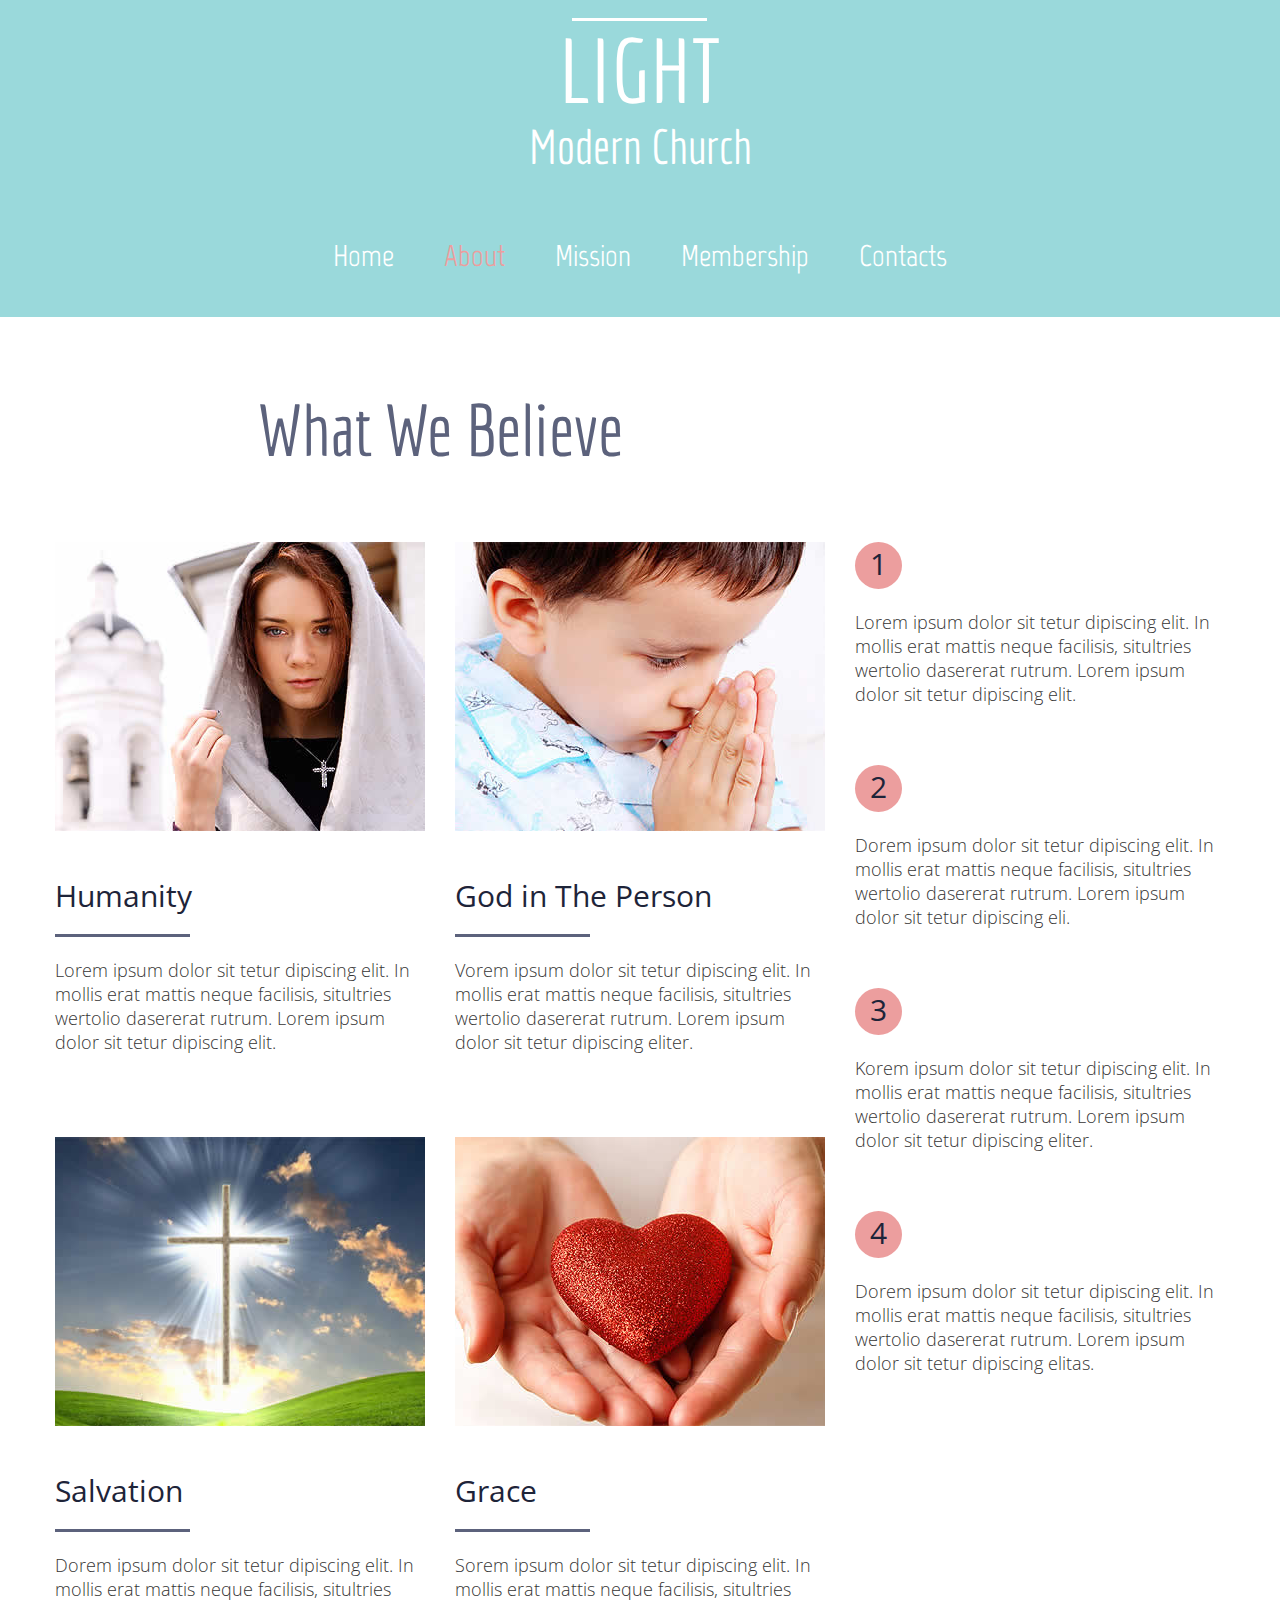
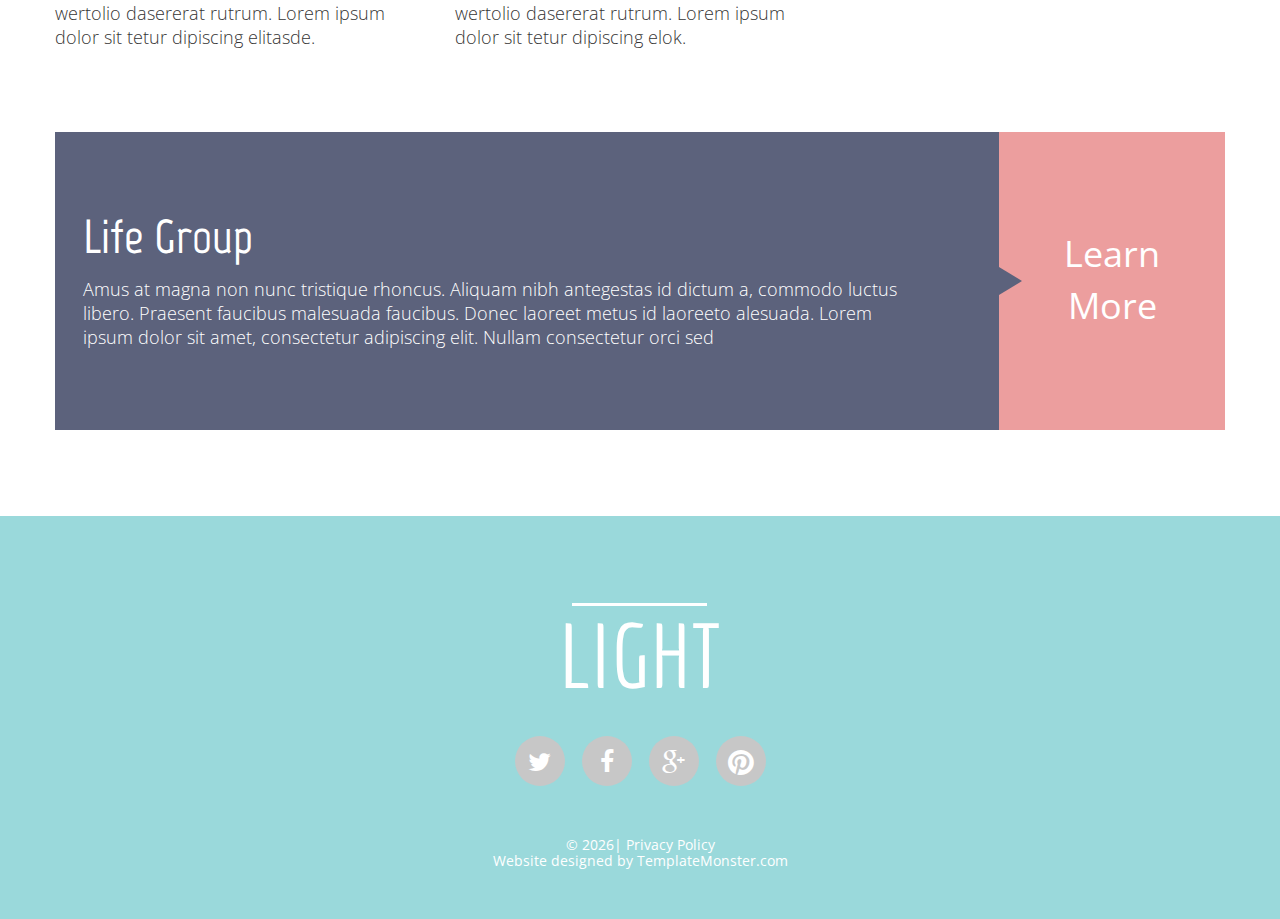
<file: about.html>
<!DOCTYPE html>
<html lang="en">
<head>
<title>About</title>
<meta charset="utf-8">
<meta name = "format-detection" content = "telephone=no" />
<link rel="icon" href="images/favicon.ico">
<link rel="shortcut icon" href="images/favicon.ico" />
<link rel="stylesheet" href="css/style.css">
<script src="js/jquery.js"></script>
<script src="js/jquery-migrate-1.1.1.js"></script>
<script src="js/jquery.easing.1.3.js"></script>
<script src="js/script.js"></script> 
<script src="js/superfish.js"></script>
<script src="js/jquery.equalheights.js"></script>
<script src="js/jquery.mobilemenu.js"></script>
<script src="js/tmStickUp.js"></script>
<script src="js/jquery.ui.totop.js"></script>
<script>
 $(window).load(function(){
  $().UItoTop({ easingType: 'easeOutQuart' });
  $('#stuck_container').tmStickUp({});  
 }); 
</script>
<!--[if lt IE 8]>
 <div style=' clear: both; text-align:center; position: relative;'>
   <a href="http://windows.microsoft.com/en-US/internet-explorer/products/ie/home?ocid=ie6_countdown_bannercode">
     <img src="http://storage.ie6countdown.com/assets/100/images/banners/warning_bar_0000_us.jpg" border="0" height="42" width="820" alt="You are using an outdated browser. For a faster, safer browsing experience, upgrade for free today." />
   </a>
</div>
<![endif]-->
<!--[if lt IE 9]>
<script src="js/html5shiv.js"></script>
<link rel="stylesheet" media="screen" href="css/ie.css">
<![endif]-->
</head>

<body class="" id="top">
<!--==============================
              header
=================================-->
<header>
  <div class="container_12">
    <div class="grid_12">
      <h1 class="logo">
        <a href="index.html">
          LIGHT
          <span>Modern Church</span>
        </a>
      </h1>
    </div>
    <div class="clear"></div>
  </div>
  <section id="stuck_container">
  <!--==============================
              Stuck menu
  =================================-->
    <div class="container_12">
        <div class="grid_12">          
          <div class="navigation ">
            <nav>
              <ul class="sf-menu">
               <li><a href="index.html">Home</a></li>
               <li class="current"><a href="about.html">About</a></li>
               <li><a href="mission.html">Mission</a></li>
               <li><a href="membership.html">Membership</a></li>
               <li><a href="contacts.html">Contacts</a></li>
             </ul>
            </nav>
            <div class="clear"></div>
          </div>       
         <div class="clear"></div>  
     </div> 
     <div class="clear"></div>
    </div> 
  </section>
</header>
<!--=====================
          Content
======================-->
<section id="content"><div class="ic">More Website Templates @ TemplateMonster.com - September22, 2014!</div>
  <div class="container_12">
    <div class="grid_8">
      <h2 class="ta__center">What We Believe</h2>
    </div>
    <div class="clear"></div>
    <div class="grid_8">
      <div class="grid_4 alpha">
        <div class="block-3">
          <img src="images/page2_img1.jpg" alt="" class="img_inner">
          <div class="text1 tx__1">Humanity</div>
          Lorem ipsum dolor sit tetur dipiscing elit. In mollis erat mattis neque facilisis, situltries wertolio dasererat rutrum. Lorem ipsum dolor sit tetur dipiscing elit.
        </div>
      </div>
      <div class="grid_4 omega">
        <div class="block-3">
          <img src="images/page2_img2.jpg" alt="" class="img_inner">
          <div class="text1 tx__1">God in The Person</div>
          Vorem ipsum dolor sit tetur dipiscing elit. In mollis erat mattis neque facilisis, situltries wertolio dasererat rutrum. Lorem ipsum dolor sit tetur dipiscing eliter.
        </div>
      </div>
      <div class="grid_4 alpha">
        <div class="block-3">
          <img src="images/page2_img3.jpg" alt="" class="img_inner">
          <div class="text1 tx__1">Salvation</div>
          Dorem ipsum dolor sit tetur dipiscing elit. In mollis erat mattis neque facilisis, situltries wertolio dasererat rutrum. Lorem ipsum dolor sit tetur dipiscing elitasde.
        </div>
      </div>
      <div class="grid_4 omega">
        <div class="block-3">
          <img src="images/page2_img4.jpg" alt="" class="img_inner">
          <div class="text1 tx__1">Grace</div>
          Sorem ipsum dolor sit tetur dipiscing elit. In mollis erat mattis neque facilisis, situltries wertolio dasererat rutrum. Lorem ipsum dolor sit tetur dipiscing elok.
        </div>
      </div>
    </div>
    <div class="grid_4">
      <ul class="list-1">
        <li>
          <div class="count">1</div> <br>
          <a href="#">Lorem ipsum dolor sit tetur dipiscing elit. In mollis erat mattis neque facilisis, situltries wertolio dasererat rutrum. Lorem ipsum dolor sit tetur dipiscing elit.</a>
        </li>
        <li>
          <div class="count">2</div> <br>
          <a href="#">Dorem ipsum dolor sit tetur dipiscing elit. In mollis erat mattis neque facilisis, situltries wertolio dasererat rutrum. Lorem ipsum dolor sit tetur dipiscing eli.</a>
        </li>
        <li>
          <div class="count">3</div> <br>
          <a href="#">Korem ipsum dolor sit tetur dipiscing elit. In mollis erat mattis neque facilisis, situltries wertolio dasererat rutrum. Lorem ipsum dolor sit tetur dipiscing eliter.</a>
        </li>
        <li>
          <div class="count">4</div> <br>
          <a href="#">Dorem ipsum dolor sit tetur dipiscing elit. In mollis erat mattis neque facilisis, situltries wertolio dasererat rutrum. Lorem ipsum dolor sit tetur dipiscing elitas.</a>
        </li>
      </ul>
    </div>
    <div class="clear"></div>
    <div class="grid_12">
      <div class="block-4">
        <div class="block-4_title">Life Group</div>Amus at magna non nunc tristique rhoncus. Aliquam nibh antegestas id dictum a, commodo luctus libero. Praesent faucibus malesuada faucibus. Donec laoreet metus id laoreeto alesuada. Lorem ipsum dolor sit amet, consectetur adipiscing elit. Nullam consectetur orci sed 
        <a href="#">Learn <br> More</a>
      </div>
    </div>
    <div class="clear"></div>
  </div>
</section>
<!--==============================
              footer
=================================-->
<footer id="footer">
  <div class="container_12">
    <div class="grid_12"> 
      <h1 class="logo">
        <a href="index.html">
          LIGHT
        </a>
      </h1>
      <div class="socials">
        <a href="#" class="fa fa-twitter"></a>
        <a href="#" class="fa fa-facebook"></a>
        <a href="#" class="fa fa-google-plus"></a>
        <a href="#" class="fa fa-pinterest"></a>
      </div>
      <div class="sub-copy">&copy; <span id="copyright-year"></span>| <a href="#">Privacy Policy</a> <br> Website designed by <a href="http://www.templatemonster.com/" rel="nofollow">TemplateMonster.com</a></div>
    </div>
    <div class="clear"></div>
  </div>  
</footer>
<a href="#" id="toTop" class="fa fa-angle-up"></a>
</body>
</html>
</file>
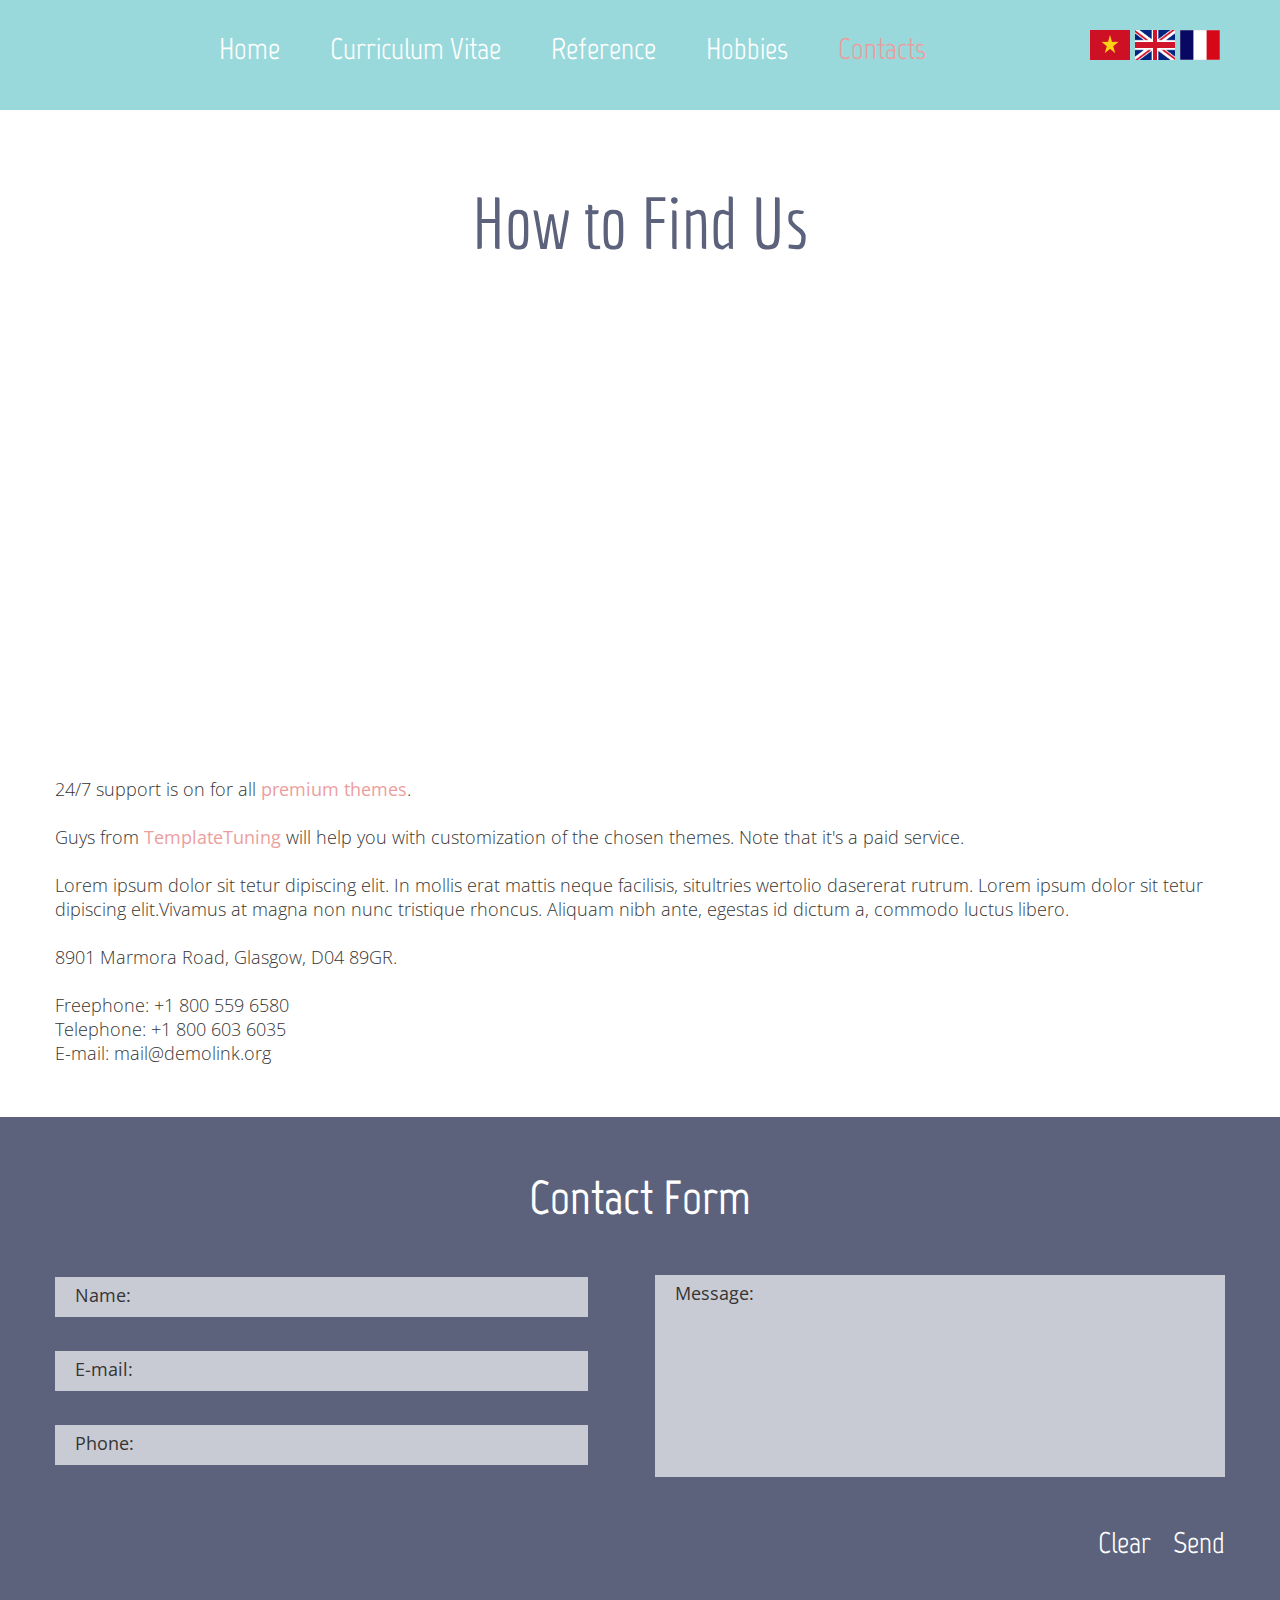
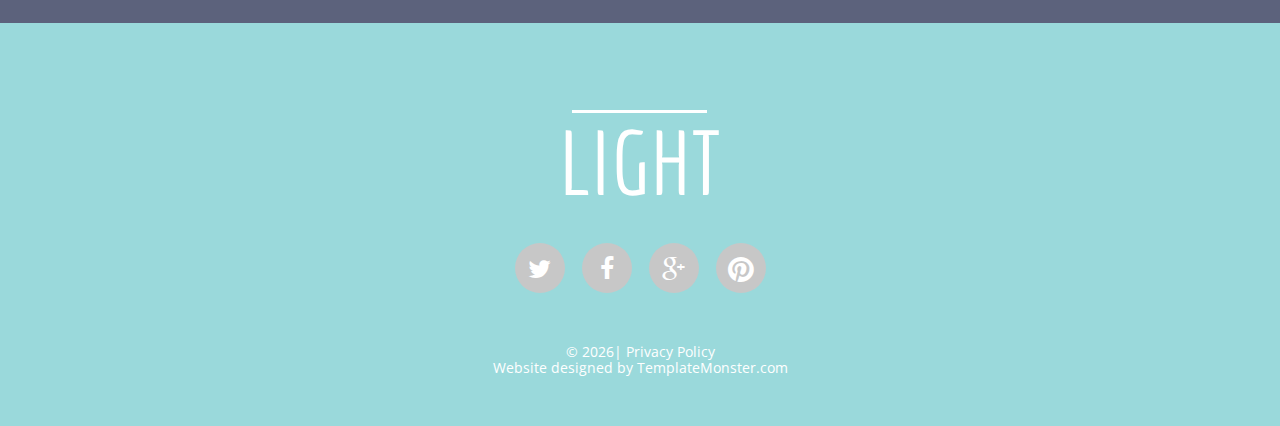
<file: contacts.html>
<!DOCTYPE html>
<html lang="en">
<head>
<title>Contacts</title>
<meta charset="utf-8">
<meta name = "format-detection" content = "telephone=no" />
<link rel="icon" href="images/favicon.ico">
<link rel="shortcut icon" href="images/favicon.ico" />
<link rel="stylesheet" href="css/contact-form.css">
<link rel="stylesheet" href="css/style.css">
<script src="js/jquery.js"></script>
<script src="js/jquery-migrate-1.1.1.js"></script>
<script src="js/jquery.easing.1.3.js"></script>
<script src="js/script.js"></script> 
<script src="js/superfish.js"></script>
<script src="js/jquery.equalheights.js"></script>
<script src="js/jquery.mobilemenu.js"></script>
<script src="js/tmStickUp.js"></script>
<script src="js/jquery.ui.totop.js"></script>
<script src="js/TMForm.js"></script>
<script src="js/modal.js"></script>

<script>
 $(window).load(function(){
  $().UItoTop({ easingType: 'easeOutQuart' });
  $('#stuck_container').tmStickUp({});  
 }); 
</script>
<!--[if lt IE 8]>
 <div style=' clear: both; text-align:center; position: relative;'>
   <a href="http://windows.microsoft.com/en-US/internet-explorer/products/ie/home?ocid=ie6_countdown_bannercode">
     <img src="http://storage.ie6countdown.com/assets/100/images/banners/warning_bar_0000_us.jpg" border="0" height="42" width="820" alt="You are using an outdated browser. For a faster, safer browsing experience, upgrade for free today." />
   </a>
</div>
<![endif]-->
<!--[if lt IE 9]>
<script src="js/html5shiv.js"></script>
<link rel="stylesheet" media="screen" href="css/ie.css">
<![endif]-->
</head>

<body class="" id="top">
<!--==============================
              header
=================================-->
<header>
<!--<div class="container_12">
    <div class="grid_12">
      <h1 class="logo">
        <a href="index.html">
          LIGHT
          <span>Modern Church</span>
        </a>
      </h1>
    </div>
    <div class="clear"></div>
  </div> -->
  <section id="stuck_container">
  <!--==============================
              Stuck menu
  =================================-->
    <div class="container_12">
        <div class="grid_12">          
          <div class="navigation ">
            <nav>
              <ul class="sf-menu">
               <li><a href="index.html">Home</a></li>
               <li><a href="Curriculum-Vitae.html">Curriculum Vitae</a></li>
               <li><a href="Reference.html">Reference</a></li>
               <li><a href="Hobbies.html">Hobbies</a></li>
               <li class="current"><a href="contacts.html">Contacts</a></li>

               <div style="width:40px;height:30px;float:right;margin:0px 5px 0px 0px;"><img  src="images/fr.GIF" style="width:40px;height:30px;margin:7px 0px 0px 0px;"></div>
               <div style="float:right;margin:0px 5px 0px 0px;"><img  src="images/British.png" style="width:40px;height:30px;margin:7px 0px 0px 0px;"></div>
               <div style="float:right;margin:0px 5px 0px 0px;"><img  src="images/vn.gif" style="width:40px;height:30px;margin:7px 0px 0px 0px;"></div>
             </ul>
            </nav>
            <div class="clear"></div>
          </div>       
         <div class="clear"></div>  
     </div> 
     <div class="clear"></div>
    </div> 
  </section>
</header>
<!--=====================
          Content
======================-->
<section id="content"><div class="ic">More Website Templates @ TemplateMonster.com - September22, 2014!</div>
  <div class="container_12">
    <div class="grid_12">
      <h2 class="ta__center">
        How to Find Us
      </h2>
      <div class="map">
        <figure class="">
          <iframe src="https://www.google.com/maps/embed?pb=!1m14!1m12!1m3!1d24214.807650104907!2d-73.94846048422478!3d40.65521573400813!2m3!1f0!2f0!3f0!3m2!1i1024!2i768!4f13.1!5e0!3m2!1sen!2sus!4v1395650655094" style="border:0"></iframe>
        </figure>
        <p>24/7 support is on for all <a href="http://www.templatemonster.com/" rel="nofollow" class="color1 fwn">premium themes</a>. </p>
        <p>Guys from <a href="http://www.templatetuning.com/" rel="nofollow" class="color1 fwn">TemplateTuning</a> will help you with customization of the chosen themes. Note that it's a paid service.</p>
        <p>Lorem ipsum dolor sit tetur dipiscing elit. In mollis erat mattis neque facilisis, situltries wertolio dasererat rutrum. Lorem ipsum dolor sit tetur dipiscing elit.Vivamus at magna non nunc tristique rhoncus. Aliquam nibh ante, egestas id dictum a, commodo luctus libero. </p>
        <p>8901 Marmora Road, Glasgow, D04 89GR.</p>
        Freephone: +1 800 559 6580 <br>
        Telephone: +1 800 603 6035 <br>
        E-mail: <a href="#">mail@demolink.org</a>
      </div>
    </div>
    <div class="clear"></div>
  </div>
  <article class="block-1 contacts ">
    <div class="container_12">
      <div class="grid_12">
        <h3 class="white ta__center">Contact Form</h3>
      </div>
      <div class="clear"></div>
        <form id="contact-form">
          <div class="contact-form-loader"></div>
          <div class="grid_6">
            <label class="name">
              <input type="text" name="name" placeholder="Name:" value="" data-constraints="@Required @JustLetters"  />
              <span class="empty-message">*This field is required.</span>
              <span class="error-message">*This is not a valid name.</span>
            </label>
           
            <label class="email">
              <input type="text" name="email" placeholder="E-mail:" value="" data-constraints="@Required @Email" />
              <span class="empty-message">*This field is required.</span>
              <span class="error-message">*This is not a valid email.</span>
            </label>
            <label class="phone">
              <input type="text" name="phone" placeholder="Phone:" value="" data-constraints="@Required @JustNumbers" />
              <span class="empty-message">*This field is required.</span>
              <span class="error-message">*This is not a valid phone.</span>
            </label>
           </div>
           <div class="grid_6">
            <label class="message">
              <textarea name="message" placeholder="Message:" data-constraints='@Required @Length(min=20,max=999999)'></textarea>
              <span class="empty-message">*This field is required.</span>
              <span class="error-message">*The message is too short.</span>
            </label>
            <div>
              <div class="ta__right">
          <a href="#" class="link-1 white" data-type="reset">Clear</a>
          <a href="#" class="link-1 white" data-type="submit">Send</a></div>
            </div>
          </div> 

          <div class="modal fade response-message">
            <div class="modal-dialog">
              <div class="modal-content">
                <div class="modal-header">
                  <button type="button" class="close" data-dismiss="modal" aria-hidden="true">&times;</button>
                  <h4 class="modal-title">Modal title</h4>
                </div>
                <div class="modal-body">
                  You message has been sent! We will be in touch soon.
                </div>      
              </div>
            </div>
          </div>
          <div class="clear"></div>
      </form>   
      <div class="clear"></div>
    </div>
  </article>
</section>
<!--==============================
              footer
=================================-->
<footer id="footer">
  <div class="container_12">
    <div class="grid_12"> 
      <h1 class="logo">
        <a href="index.html">
          LIGHT
        </a>
      </h1>
      <div class="socials">
        <a href="#" class="fa fa-twitter"></a>
        <a href="#" class="fa fa-facebook"></a>
        <a href="#" class="fa fa-google-plus"></a>
        <a href="#" class="fa fa-pinterest"></a>
      </div>
      <div class="sub-copy">&copy; <span id="copyright-year"></span>| <a href="#">Privacy Policy</a> <br> Website designed by <a href="http://www.templatemonster.com/" rel="nofollow">TemplateMonster.com</a></div>
    </div>
    <div class="clear"></div>
  </div>  
</footer>
<a href="#" id="toTop" class="fa fa-angle-up"></a>
</body>
</html>
</file>
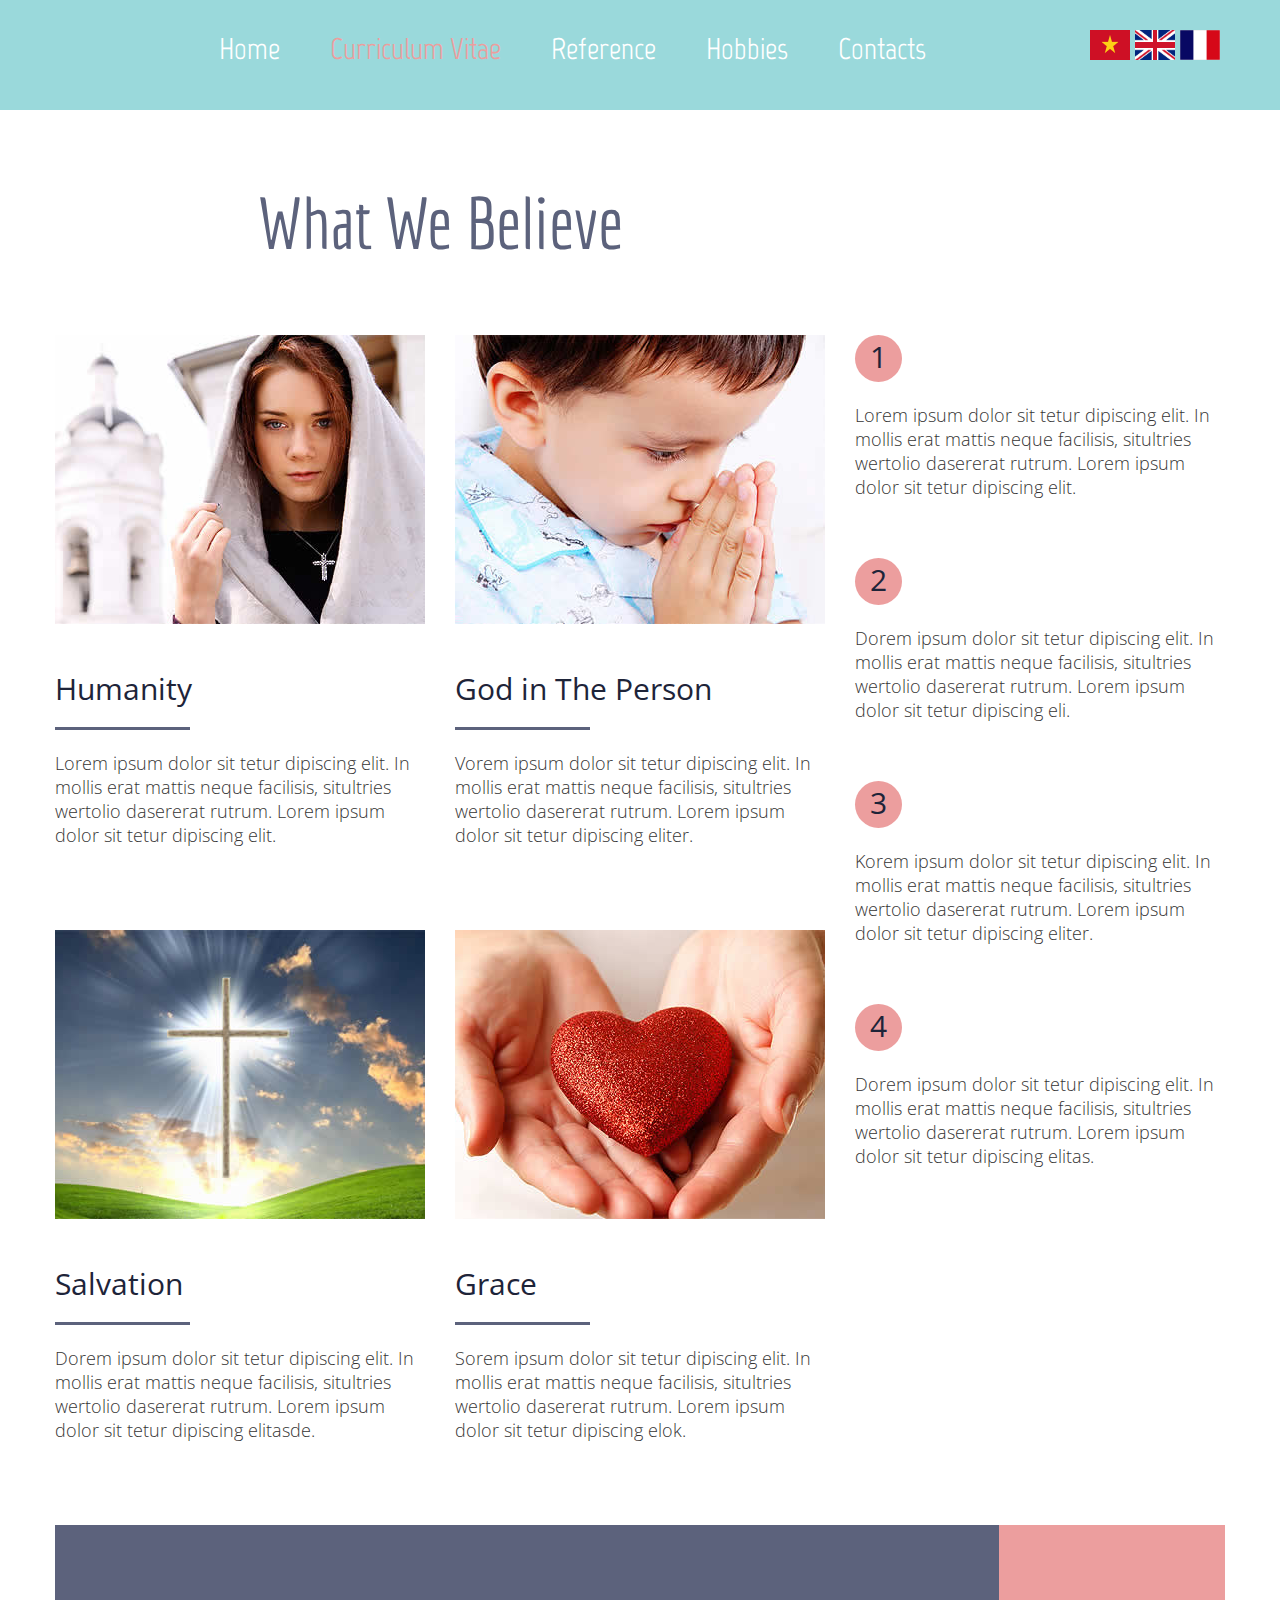
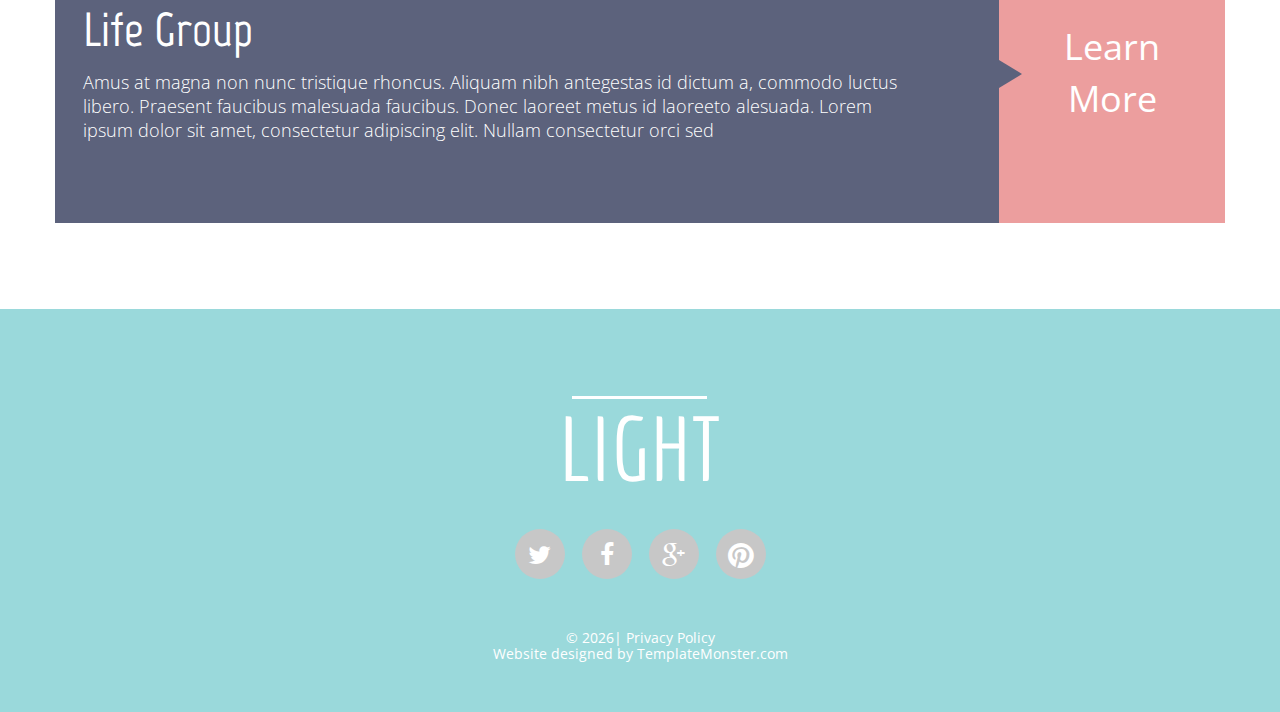
<file: Curriculum-Vitae.html>
<!DOCTYPE html>
<html lang="en">
<head>
<title>About</title>
<meta charset="utf-8">
<meta name = "format-detection" content = "telephone=no" />
<link rel="icon" href="images/favicon.ico">
<link rel="shortcut icon" href="images/favicon.ico" />
<link rel="stylesheet" href="css/style.css">
<script src="js/jquery.js"></script>
<script src="js/jquery-migrate-1.1.1.js"></script>
<script src="js/jquery.easing.1.3.js"></script>
<script src="js/script.js"></script> 
<script src="js/superfish.js"></script>
<script src="js/jquery.equalheights.js"></script>
<script src="js/jquery.mobilemenu.js"></script>
<script src="js/tmStickUp.js"></script>
<script src="js/jquery.ui.totop.js"></script>
<script>
 $(window).load(function(){
  $().UItoTop({ easingType: 'easeOutQuart' });
  $('#stuck_container').tmStickUp({});  
 }); 
</script>
<!--[if lt IE 8]>
 <div style=' clear: both; text-align:center; position: relative;'>
   <a href="http://windows.microsoft.com/en-US/internet-explorer/products/ie/home?ocid=ie6_countdown_bannercode">
     <img src="http://storage.ie6countdown.com/assets/100/images/banners/warning_bar_0000_us.jpg" border="0" height="42" width="820" alt="You are using an outdated browser. For a faster, safer browsing experience, upgrade for free today." />
   </a>
</div>
<![endif]-->
<!--[if lt IE 9]>
<script src="js/html5shiv.js"></script>
<link rel="stylesheet" media="screen" href="css/ie.css">
<![endif]-->
</head>

<body class="" id="top">
<!--==============================
              header
=================================-->
<header>
<!--<div class="container_12">
    <div class="grid_12">
      <h1 class="logo">
        <a href="index.html">
          LIGHT
          <span>Modern Church</span>
        </a>
      </h1>
    </div>
    <div class="clear"></div>
  </div> -->
  <section id="stuck_container">
  <!--==============================
              Stuck menu
  =================================-->
    <div class="container_12">
        <div class="grid_12">          
          <div class="navigation ">
            <nav>
              <ul class="sf-menu">
               <li><a href="index.html">Home</a></li>
               <li class="current"><a href="Curriculum-Vitae.html">Curriculum Vitae</a></li>
               <li><a href="Reference.html">Reference</a></li>
               <li><a href="Hobbies.html">Hobbies</a></li>
               <li><a href="contacts.html">Contacts</a></li>
               <div style="width:40px;height:30px;float:right;margin:0px 5px 0px 0px;"><img  src="images/fr.GIF" style="width:40px;height:30px;margin:7px 0px 0px 0px;"></div>
               <div style="float:right;margin:0px 5px 0px 0px;"><img  src="images/British.png" style="width:40px;height:30px;margin:7px 0px 0px 0px;"></div>
               <div style="float:right;margin:0px 5px 0px 0px;"><img  src="images/vn.gif" style="width:40px;height:30px;margin:7px 0px 0px 0px;"></div>
             </ul>
            </nav>
            <div class="clear"></div>
          </div>       
         <div class="clear"></div>  
     </div> 
     <div class="clear"></div>
    </div> 
  </section>
</header>
<!--=====================
          Content
======================-->
<section id="content"><div class="ic">More Website Templates @ TemplateMonster.com - September22, 2014!</div>
  <div class="container_12">
    <div class="grid_8">
      <h2 class="ta__center">What We Believe</h2>
    </div>
    <div class="clear"></div>
    <div class="grid_8">
      <div class="grid_4 alpha">
        <div class="block-3">
          <img src="images/page2_img1.jpg" alt="" class="img_inner">
          <div class="text1 tx__1">Humanity</div>
          Lorem ipsum dolor sit tetur dipiscing elit. In mollis erat mattis neque facilisis, situltries wertolio dasererat rutrum. Lorem ipsum dolor sit tetur dipiscing elit.
        </div>
      </div>
      <div class="grid_4 omega">
        <div class="block-3">
          <img src="images/page2_img2.jpg" alt="" class="img_inner">
          <div class="text1 tx__1">God in The Person</div>
          Vorem ipsum dolor sit tetur dipiscing elit. In mollis erat mattis neque facilisis, situltries wertolio dasererat rutrum. Lorem ipsum dolor sit tetur dipiscing eliter.
        </div>
      </div>
      <div class="grid_4 alpha">
        <div class="block-3">
          <img src="images/page2_img3.jpg" alt="" class="img_inner">
          <div class="text1 tx__1">Salvation</div>
          Dorem ipsum dolor sit tetur dipiscing elit. In mollis erat mattis neque facilisis, situltries wertolio dasererat rutrum. Lorem ipsum dolor sit tetur dipiscing elitasde.
        </div>
      </div>
      <div class="grid_4 omega">
        <div class="block-3">
          <img src="images/page2_img4.jpg" alt="" class="img_inner">
          <div class="text1 tx__1">Grace</div>
          Sorem ipsum dolor sit tetur dipiscing elit. In mollis erat mattis neque facilisis, situltries wertolio dasererat rutrum. Lorem ipsum dolor sit tetur dipiscing elok.
        </div>
      </div>
    </div>
    <div class="grid_4">
      <ul class="list-1">
        <li>
          <div class="count">1</div> <br>
          <a href="#">Lorem ipsum dolor sit tetur dipiscing elit. In mollis erat mattis neque facilisis, situltries wertolio dasererat rutrum. Lorem ipsum dolor sit tetur dipiscing elit.</a>
        </li>
        <li>
          <div class="count">2</div> <br>
          <a href="#">Dorem ipsum dolor sit tetur dipiscing elit. In mollis erat mattis neque facilisis, situltries wertolio dasererat rutrum. Lorem ipsum dolor sit tetur dipiscing eli.</a>
        </li>
        <li>
          <div class="count">3</div> <br>
          <a href="#">Korem ipsum dolor sit tetur dipiscing elit. In mollis erat mattis neque facilisis, situltries wertolio dasererat rutrum. Lorem ipsum dolor sit tetur dipiscing eliter.</a>
        </li>
        <li>
          <div class="count">4</div> <br>
          <a href="#">Dorem ipsum dolor sit tetur dipiscing elit. In mollis erat mattis neque facilisis, situltries wertolio dasererat rutrum. Lorem ipsum dolor sit tetur dipiscing elitas.</a>
        </li>
      </ul>
    </div>
    <div class="clear"></div>
    <div class="grid_12">
      <div class="block-4">
        <div class="block-4_title">Life Group</div>Amus at magna non nunc tristique rhoncus. Aliquam nibh antegestas id dictum a, commodo luctus libero. Praesent faucibus malesuada faucibus. Donec laoreet metus id laoreeto alesuada. Lorem ipsum dolor sit amet, consectetur adipiscing elit. Nullam consectetur orci sed 
        <a href="#">Learn <br> More</a>
      </div>
    </div>
    <div class="clear"></div>
  </div>
</section>
<!--==============================
              footer
=================================-->
<footer id="footer">
  <div class="container_12">
    <div class="grid_12"> 
      <h1 class="logo">
        <a href="index.html">
          LIGHT
        </a>
      </h1>
      <div class="socials">
        <a href="#" class="fa fa-twitter"></a>
        <a href="#" class="fa fa-facebook"></a>
        <a href="#" class="fa fa-google-plus"></a>
        <a href="#" class="fa fa-pinterest"></a>
      </div>
      <div class="sub-copy">&copy; <span id="copyright-year"></span>| <a href="#">Privacy Policy</a> <br> Website designed by <a href="http://www.templatemonster.com/" rel="nofollow">TemplateMonster.com</a></div>
    </div>
    <div class="clear"></div>
  </div>  
</footer>
<a href="#" id="toTop" class="fa fa-angle-up"></a>
</body>
</html>
</file>
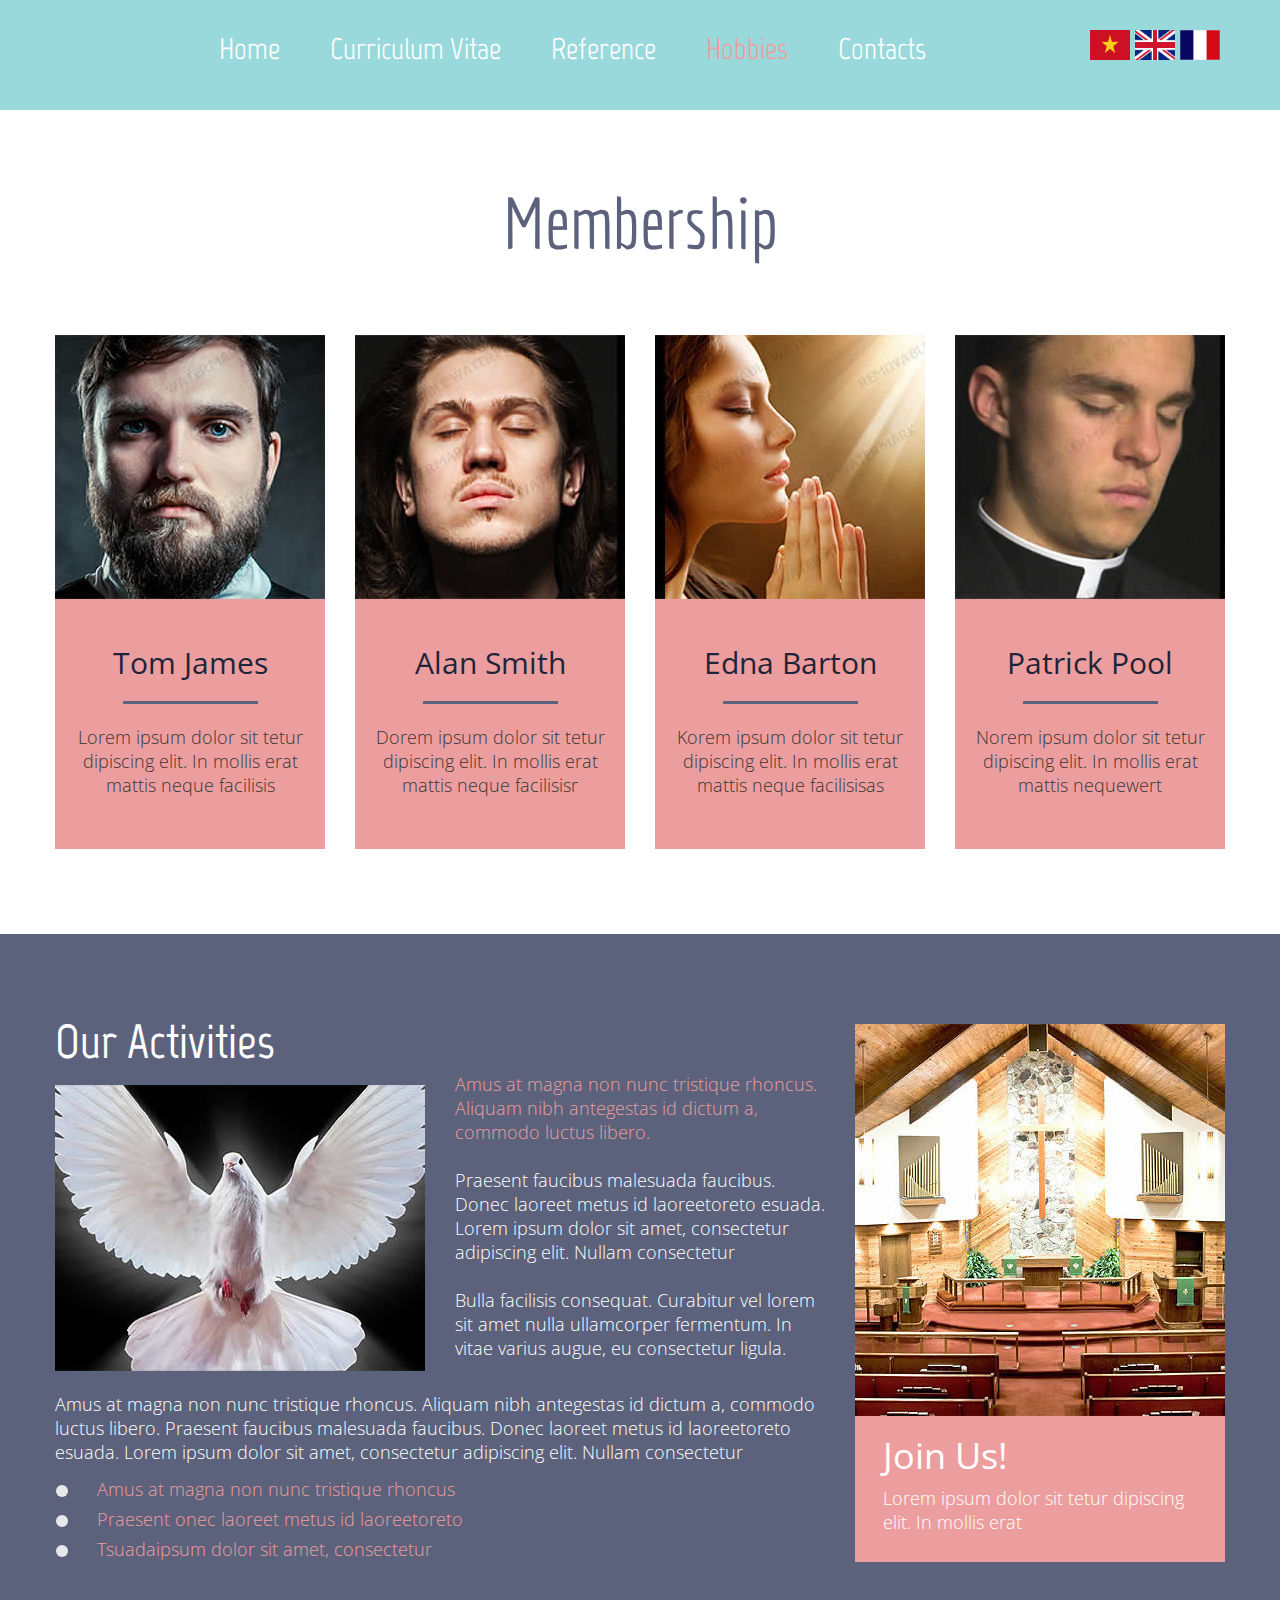
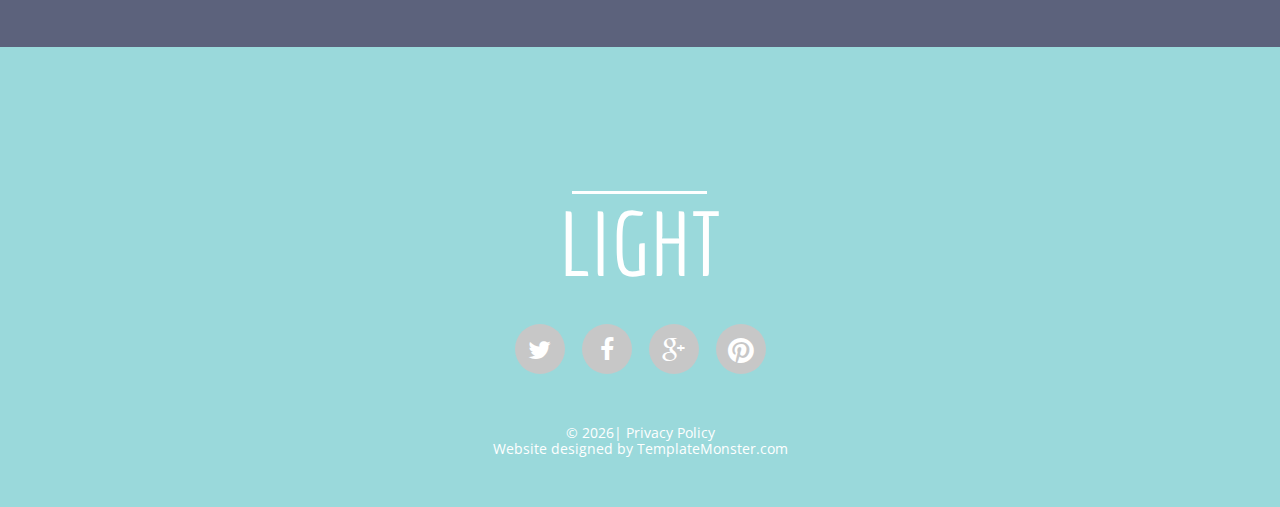
<file: Hobbies.html>
<!DOCTYPE html>
<html lang="en">
<head>
<title>Membership</title>
<meta charset="utf-8">
<meta name = "format-detection" content = "telephone=no" />
<link rel="icon" href="images/favicon.ico">
<link rel="shortcut icon" href="images/favicon.ico" />
<link rel="stylesheet" href="css/style.css">
<script src="js/jquery.js"></script>
<script src="js/jquery-migrate-1.1.1.js"></script>
<script src="js/jquery.easing.1.3.js"></script>
<script src="js/script.js"></script> 
<script src="js/superfish.js"></script>
<script src="js/jquery.equalheights.js"></script>
<script src="js/jquery.mobilemenu.js"></script>
<script src="js/tmStickUp.js"></script>
<script src="js/jquery.ui.totop.js"></script>

<script>
 $(window).load(function(){
  $().UItoTop({ easingType: 'easeOutQuart' });
  $('#stuck_container').tmStickUp({});  
 }); 
</script>
<!--[if lt IE 8]>
 <div style=' clear: both; text-align:center; position: relative;'>
   <a href="http://windows.microsoft.com/en-US/internet-explorer/products/ie/home?ocid=ie6_countdown_bannercode">
     <img src="http://storage.ie6countdown.com/assets/100/images/banners/warning_bar_0000_us.jpg" border="0" height="42" width="820" alt="You are using an outdated browser. For a faster, safer browsing experience, upgrade for free today." />
   </a>
</div>
<![endif]-->
<!--[if lt IE 9]>
<script src="js/html5shiv.js"></script>
<link rel="stylesheet" media="screen" href="css/ie.css">
<![endif]-->
</head>

<body class="" id="top">
<!--==============================
              header
=================================-->
<header>
<!--<div class="container_12">
    <div class="grid_12">
      <h1 class="logo">
        <a href="index.html">
          LIGHT
          <span>Modern Church</span>
        </a>
      </h1>
    </div>
    <div class="clear"></div>
  </div> -->
  <section id="stuck_container">
  <!--==============================
              Stuck menu
  =================================-->
    <div class="container_12">
        <div class="grid_12">          
          <div class="navigation ">
            <nav>
              <ul class="sf-menu">
               <li><a href="index.html">Home</a></li>
               <li><a href="Curriculum-Vitae.html">Curriculum Vitae</a></li>
               <li><a href="Reference.html">Reference</a></li>
               <li class="current"><a href="Hobbies.html">Hobbies</a></li>
               <li><a href="contacts.html">Contacts</a></li>
               <div style="width:40px;height:30px;float:right;margin:0px 5px 0px 0px;"><img  src="images/fr.GIF" style="width:40px;height:30px;margin:7px 0px 0px 0px;"></div>
               <div style="float:right;margin:0px 5px 0px 0px;"><img  src="images/British.png" style="width:40px;height:30px;margin:7px 0px 0px 0px;"></div>
               <div style="float:right;margin:0px 5px 0px 0px;"><img  src="images/vn.gif" style="width:40px;height:30px;margin:7px 0px 0px 0px;"></div>
             </ul>
            </nav>
            <div class="clear"></div>
          </div>       
         <div class="clear"></div>  
     </div> 
     <div class="clear"></div>
    </div> 
  </section>
</header>
<!--=====================
          Content
======================-->
<section id="content"><div class="ic">More Website Templates @ TemplateMonster.com - September22, 2014!</div>
  <div class="container_12">
    <div class="grid_12">
      <h2 class="ta__center">Membership</h2>
    </div>
    <div class="grid_3">
      <div class="banner-1">
        <div class="maxheight">
          <img src="images/page4_img1.jpg" alt="">
          <div class="banner-1_bot">
            <div class="text1 tx__1">Tom James</div>
            Lorem ipsum dolor sit tetur dipiscing elit. In mollis erat mattis neque facilisis 
          </div>
        </div>
      </div>
    </div>
    <div class="grid_3">
      <div class="banner-1">
        <div class="maxheight">
          <img src="images/page4_img2.jpg" alt="">
          <div class="banner-1_bot">
            <div class="text1 tx__1">Alan Smith</div>
            Dorem ipsum dolor sit tetur dipiscing elit. In mollis erat mattis neque facilisisr 
          </div>
        </div>
      </div>
    </div>
    <div class="grid_3">
      <div class="banner-1">
        <div class="maxheight">
          <img src="images/page4_img3.jpg" alt="">
          <div class="banner-1_bot">
            <div class="text1 tx__1">Edna Barton</div>
            Korem ipsum dolor sit tetur dipiscing elit. In mollis erat mattis neque facilisisas
          </div>
        </div>
      </div>
    </div>
    <div class="grid_3">
      <div class="banner-1">
        <div class="maxheight">
          <img src="images/page4_img4.jpg" alt="">
          <div class="banner-1_bot">
            <div class="text1 tx__1">Patrick Pool</div>
            Norem ipsum dolor sit tetur dipiscing elit. In mollis erat mattis nequewert 
          </div>
        </div>
      </div>
    </div>
    <div class="clear"></div>
  </div>
  <article class="block-1 white">
    <div class="container_12">
      <div class="grid_8">
        <h3>Our Activities</h3>
        <img src="images/page4_img5.jpg"  alt="" class="img_inner fleft offset__2">
        <div class="extra_wrapper">
          <p class="color1"><a href="#">Amus at magna non nunc tristique rhoncus. Aliquam nibh antegestas id dictum a, commodo luctus libero.</a></p>
          <p> Praesent faucibus malesuada faucibus. Donec laoreet metus id laoreetoreto esuada. Lorem ipsum dolor sit amet, consectetur adipiscing elit. Nullam consectetur </p>
          Bulla facilisis consequat. Curabitur vel lorem sit amet nulla ullamcorper fermentum. In vitae varius augue, eu consectetur ligula. 
        </div>
        <div class="clear sep-2"></div>
        Amus at magna non nunc tristique rhoncus. Aliquam nibh antegestas id dictum a, commodo luctus libero. Praesent faucibus malesuada faucibus. Donec laoreet metus id laoreetoreto esuada. Lorem ipsum dolor sit amet, consectetur adipiscing elit. Nullam consectetur 
        <ul class="list-2 color1">
          <li><a href="#">Amus at magna non nunc tristique rhoncus</a></li>
          <li><a href="#">Praesent onec laoreet metus id laoreetoreto </a></li>
          <li><a href="#">Tsuadaipsum dolor sit amet, consectetur </a></li>
        </ul>
      </div>
      <div class="grid_4">
        <div class="banner-2"><img src="images/page4_img6.jpg" alt="">
          <div class="banner-2_bot">
            <div class="banner-2_title">
              Join Us!
            </div>
            Lorem ipsum dolor sit tetur dipiscing elit. In mollis erat 
          </div>
        </div>
      </div>
      <div class="clear"></div>
    </div>
  </article>
</section>
<!--==============================
              footer
=================================-->
<footer id="footer">
  <div class="container_12">
    <div class="grid_12"> 
      <h1 class="logo">
        <a href="index.html">
          LIGHT
        </a>
      </h1>
      <div class="socials">
        <a href="#" class="fa fa-twitter"></a>
        <a href="#" class="fa fa-facebook"></a>
        <a href="#" class="fa fa-google-plus"></a>
        <a href="#" class="fa fa-pinterest"></a>
      </div>
      <div class="sub-copy">&copy; <span id="copyright-year"></span>| <a href="#">Privacy Policy</a> <br> Website designed by <a href="http://www.templatemonster.com/" rel="nofollow">TemplateMonster.com</a></div>
    </div>
    <div class="clear"></div>
  </div>  
</footer>
<a href="#" id="toTop" class="fa fa-angle-up"></a>
</body>
</html>
</file>
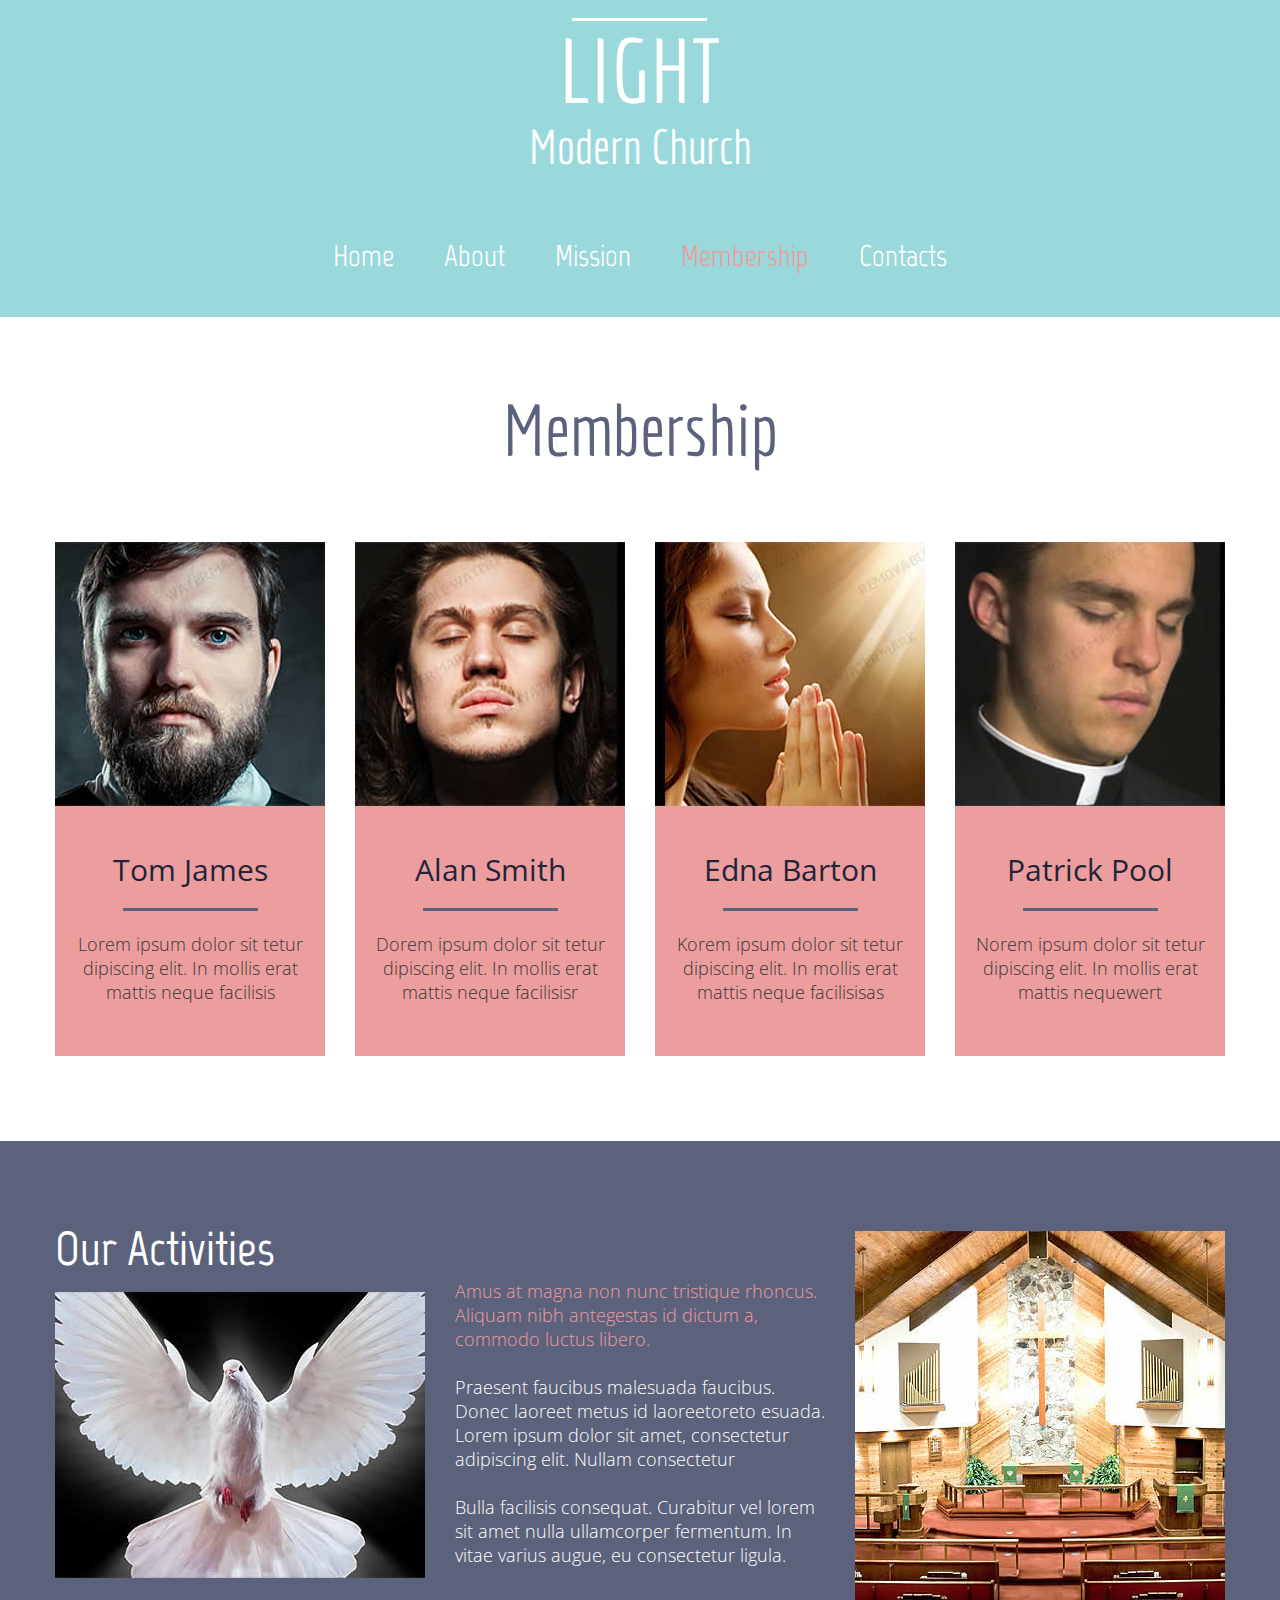
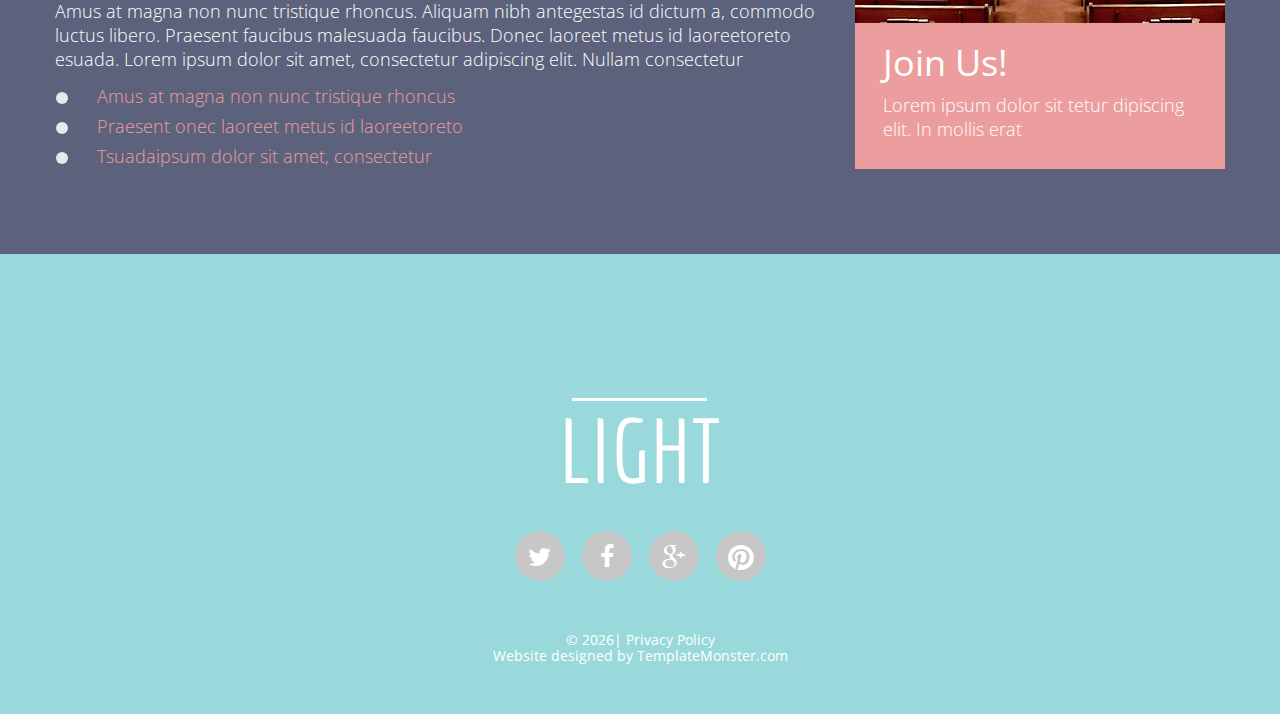
<file: membership.html>
<!DOCTYPE html>
<html lang="en">
<head>
<title>Membership</title>
<meta charset="utf-8">
<meta name = "format-detection" content = "telephone=no" />
<link rel="icon" href="images/favicon.ico">
<link rel="shortcut icon" href="images/favicon.ico" />
<link rel="stylesheet" href="css/style.css">
<script src="js/jquery.js"></script>
<script src="js/jquery-migrate-1.1.1.js"></script>
<script src="js/jquery.easing.1.3.js"></script>
<script src="js/script.js"></script> 
<script src="js/superfish.js"></script>
<script src="js/jquery.equalheights.js"></script>
<script src="js/jquery.mobilemenu.js"></script>
<script src="js/tmStickUp.js"></script>
<script src="js/jquery.ui.totop.js"></script>

<script>
 $(window).load(function(){
  $().UItoTop({ easingType: 'easeOutQuart' });
  $('#stuck_container').tmStickUp({});  
 }); 
</script>
<!--[if lt IE 8]>
 <div style=' clear: both; text-align:center; position: relative;'>
   <a href="http://windows.microsoft.com/en-US/internet-explorer/products/ie/home?ocid=ie6_countdown_bannercode">
     <img src="http://storage.ie6countdown.com/assets/100/images/banners/warning_bar_0000_us.jpg" border="0" height="42" width="820" alt="You are using an outdated browser. For a faster, safer browsing experience, upgrade for free today." />
   </a>
</div>
<![endif]-->
<!--[if lt IE 9]>
<script src="js/html5shiv.js"></script>
<link rel="stylesheet" media="screen" href="css/ie.css">
<![endif]-->
</head>

<body class="" id="top">
<!--==============================
              header
=================================-->
<header>
  <div class="container_12">
    <div class="grid_12">
      <h1 class="logo">
        <a href="index.html">
          LIGHT
          <span>Modern Church</span>
        </a>
      </h1>
    </div>
    <div class="clear"></div>
  </div>
  <section id="stuck_container">
  <!--==============================
              Stuck menu
  =================================-->
    <div class="container_12">
        <div class="grid_12">          
          <div class="navigation ">
            <nav>
              <ul class="sf-menu">
               <li><a href="index.html">Home</a></li>
               <li><a href="about.html">About</a></li>
               <li><a href="mission.html">Mission</a></li>
               <li class="current"><a href="membership.html">Membership</a></li>
               <li><a href="contacts.html">Contacts</a></li>
             </ul>
            </nav>
            <div class="clear"></div>
          </div>       
         <div class="clear"></div>  
     </div> 
     <div class="clear"></div>
    </div> 
  </section>
</header>
<!--=====================
          Content
======================-->
<section id="content"><div class="ic">More Website Templates @ TemplateMonster.com - September22, 2014!</div>
  <div class="container_12">
    <div class="grid_12">
      <h2 class="ta__center">Membership</h2>
    </div>
    <div class="grid_3">
      <div class="banner-1">
        <div class="maxheight">
          <img src="images/page4_img1.jpg" alt="">
          <div class="banner-1_bot">
            <div class="text1 tx__1">Tom James</div>
            Lorem ipsum dolor sit tetur dipiscing elit. In mollis erat mattis neque facilisis 
          </div>
        </div>
      </div>
    </div>
    <div class="grid_3">
      <div class="banner-1">
        <div class="maxheight">
          <img src="images/page4_img2.jpg" alt="">
          <div class="banner-1_bot">
            <div class="text1 tx__1">Alan Smith</div>
            Dorem ipsum dolor sit tetur dipiscing elit. In mollis erat mattis neque facilisisr 
          </div>
        </div>
      </div>
    </div>
    <div class="grid_3">
      <div class="banner-1">
        <div class="maxheight">
          <img src="images/page4_img3.jpg" alt="">
          <div class="banner-1_bot">
            <div class="text1 tx__1">Edna Barton</div>
            Korem ipsum dolor sit tetur dipiscing elit. In mollis erat mattis neque facilisisas
          </div>
        </div>
      </div>
    </div>
    <div class="grid_3">
      <div class="banner-1">
        <div class="maxheight">
          <img src="images/page4_img4.jpg" alt="">
          <div class="banner-1_bot">
            <div class="text1 tx__1">Patrick Pool</div>
            Norem ipsum dolor sit tetur dipiscing elit. In mollis erat mattis nequewert 
          </div>
        </div>
      </div>
    </div>
    <div class="clear"></div>
  </div>
  <article class="block-1 white">
    <div class="container_12">
      <div class="grid_8">
        <h3>Our Activities</h3>
        <img src="images/page4_img5.jpg"  alt="" class="img_inner fleft offset__2">
        <div class="extra_wrapper">
          <p class="color1"><a href="#">Amus at magna non nunc tristique rhoncus. Aliquam nibh antegestas id dictum a, commodo luctus libero.</a></p>
          <p> Praesent faucibus malesuada faucibus. Donec laoreet metus id laoreetoreto esuada. Lorem ipsum dolor sit amet, consectetur adipiscing elit. Nullam consectetur </p>
          Bulla facilisis consequat. Curabitur vel lorem sit amet nulla ullamcorper fermentum. In vitae varius augue, eu consectetur ligula. 
        </div>
        <div class="clear sep-2"></div>
        Amus at magna non nunc tristique rhoncus. Aliquam nibh antegestas id dictum a, commodo luctus libero. Praesent faucibus malesuada faucibus. Donec laoreet metus id laoreetoreto esuada. Lorem ipsum dolor sit amet, consectetur adipiscing elit. Nullam consectetur 
        <ul class="list-2 color1">
          <li><a href="#">Amus at magna non nunc tristique rhoncus</a></li>
          <li><a href="#">Praesent onec laoreet metus id laoreetoreto </a></li>
          <li><a href="#">Tsuadaipsum dolor sit amet, consectetur </a></li>
        </ul>
      </div>
      <div class="grid_4">
        <div class="banner-2"><img src="images/page4_img6.jpg" alt="">
          <div class="banner-2_bot">
            <div class="banner-2_title">
              Join Us!
            </div>
            Lorem ipsum dolor sit tetur dipiscing elit. In mollis erat 
          </div>
        </div>
      </div>
      <div class="clear"></div>
    </div>
  </article>
</section>
<!--==============================
              footer
=================================-->
<footer id="footer">
  <div class="container_12">
    <div class="grid_12"> 
      <h1 class="logo">
        <a href="index.html">
          LIGHT
        </a>
      </h1>
      <div class="socials">
        <a href="#" class="fa fa-twitter"></a>
        <a href="#" class="fa fa-facebook"></a>
        <a href="#" class="fa fa-google-plus"></a>
        <a href="#" class="fa fa-pinterest"></a>
      </div>
      <div class="sub-copy">&copy; <span id="copyright-year"></span>| <a href="#">Privacy Policy</a> <br> Website designed by <a href="http://www.templatemonster.com/" rel="nofollow">TemplateMonster.com</a></div>
    </div>
    <div class="clear"></div>
  </div>  
</footer>
<a href="#" id="toTop" class="fa fa-angle-up"></a>
</body>
</html>
</file>
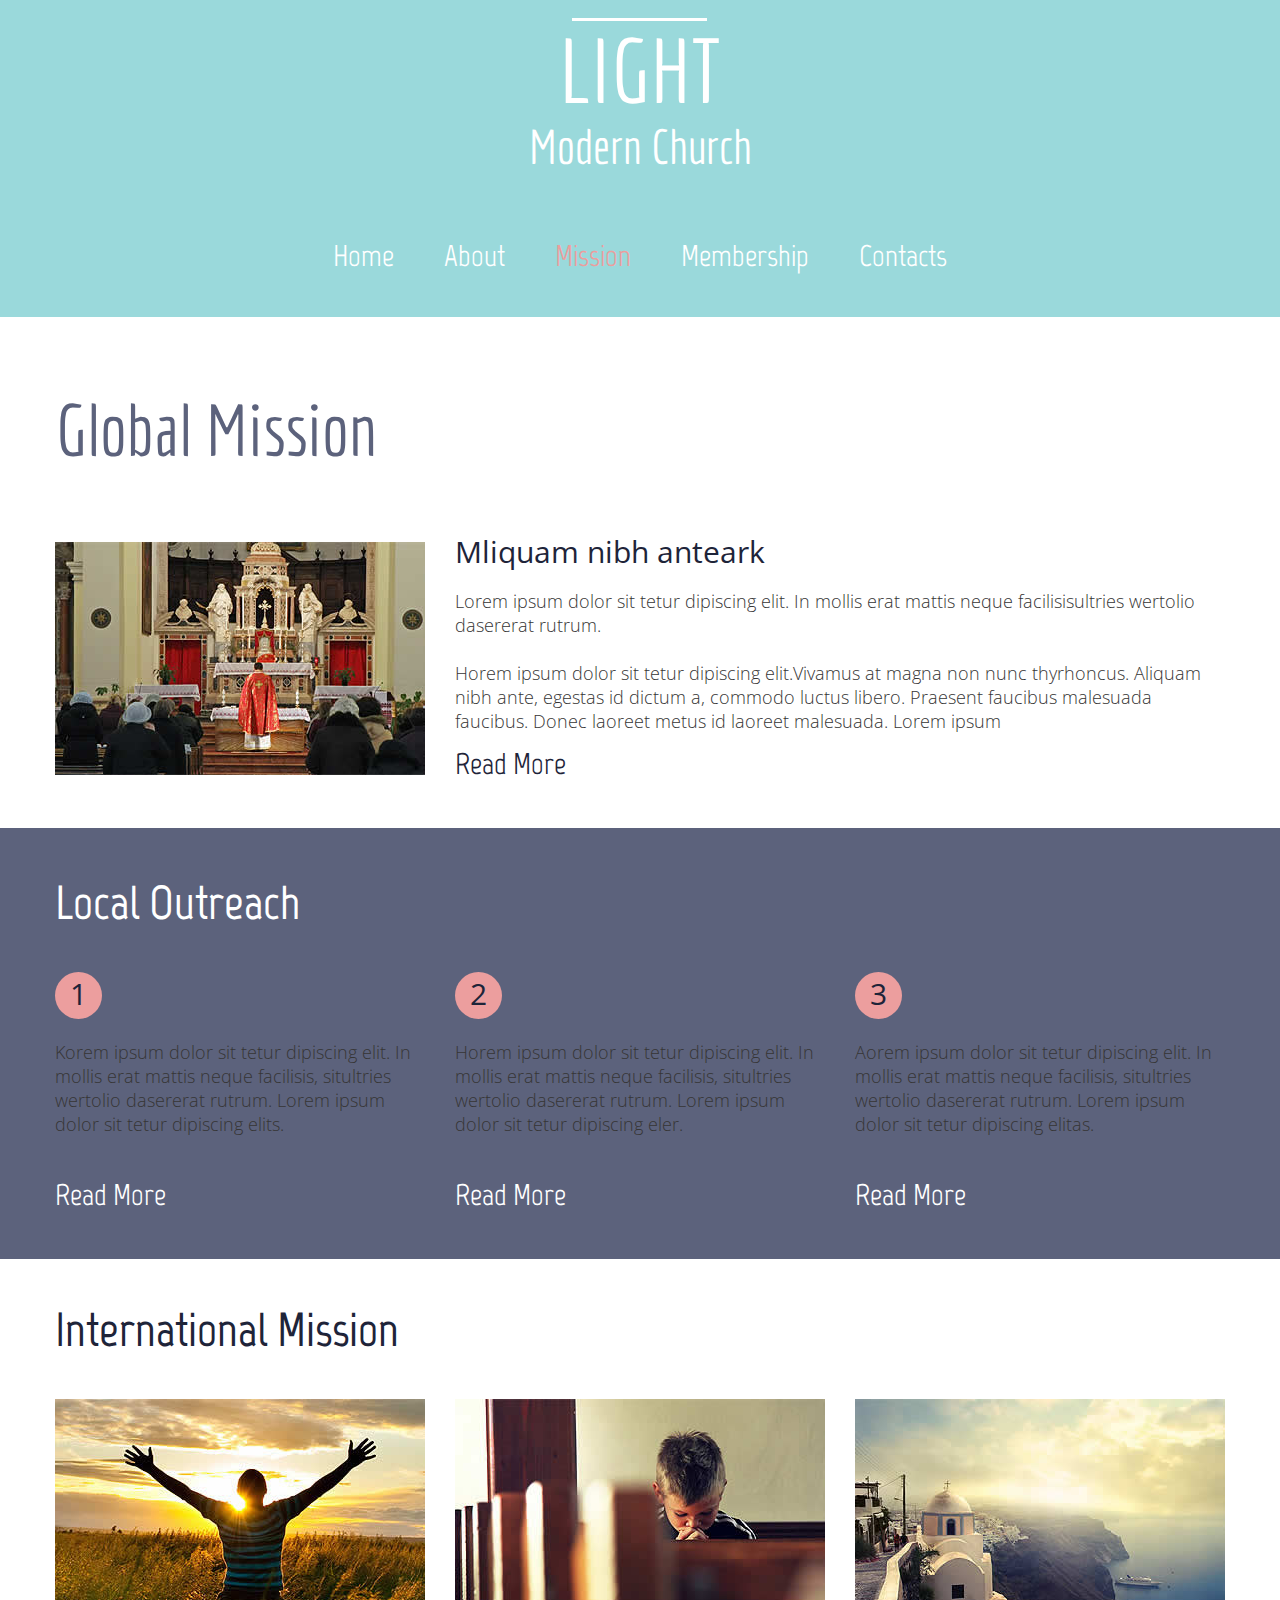
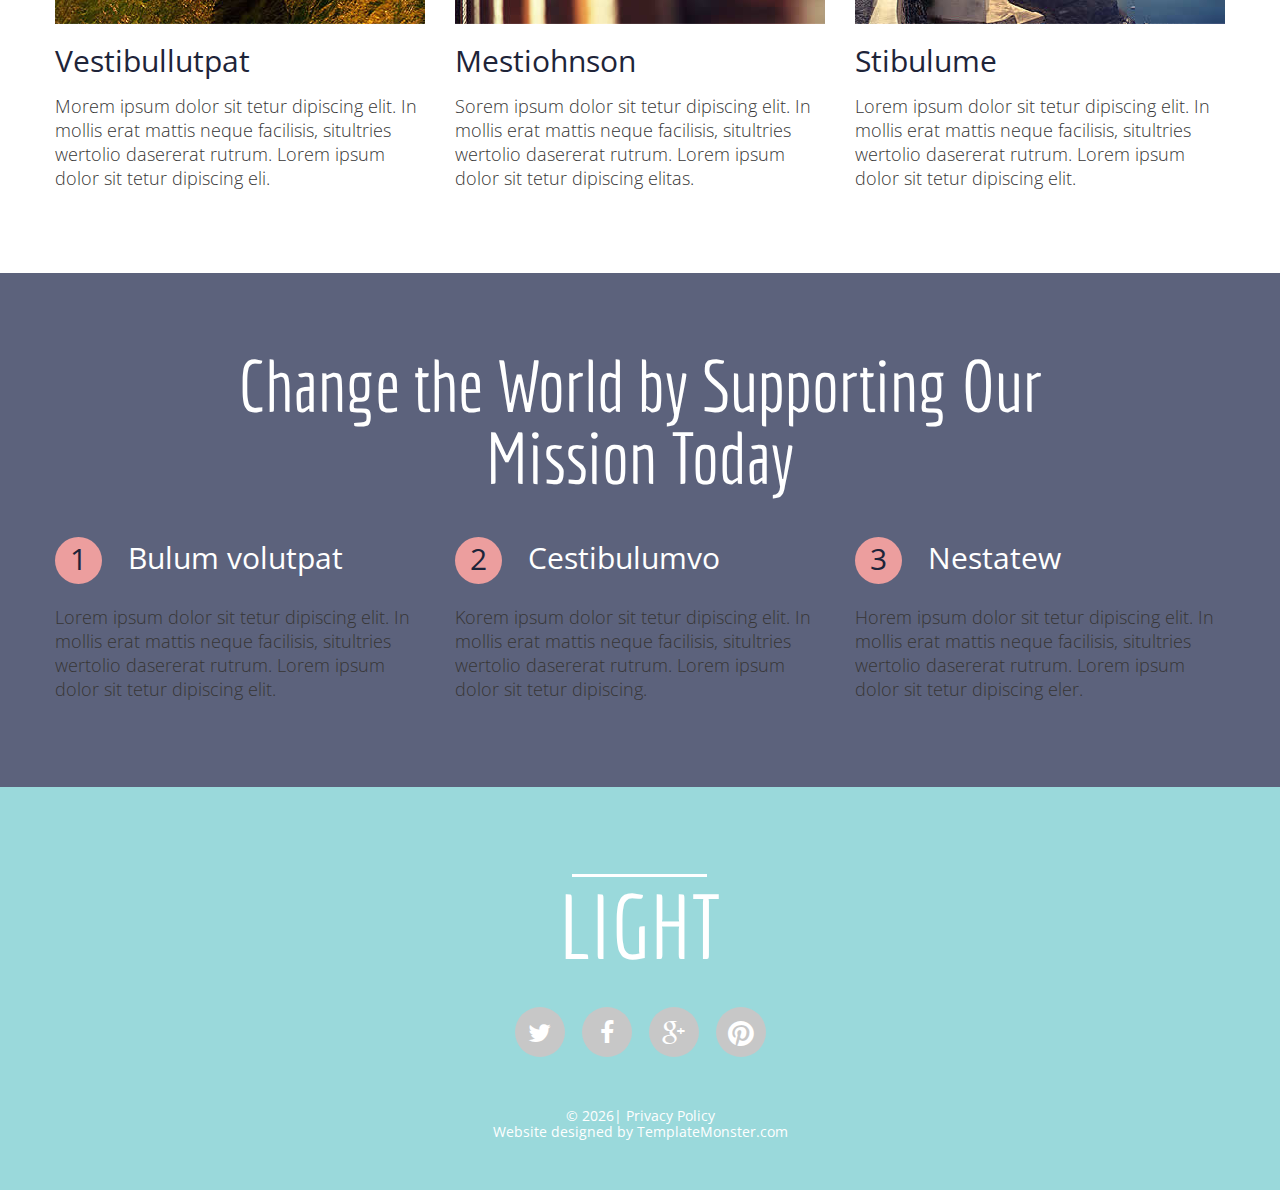
<file: mission.html>
<!DOCTYPE html>
<html lang="en">
<head>
<title>Mission</title>
<meta charset="utf-8">
<meta name = "format-detection" content = "telephone=no" />
<link rel="icon" href="images/favicon.ico">
<link rel="shortcut icon" href="images/favicon.ico" />
<link rel="stylesheet" href="css/style.css">
<script src="js/jquery.js"></script>
<script src="js/jquery-migrate-1.1.1.js"></script>
<script src="js/jquery.easing.1.3.js"></script>
<script src="js/script.js"></script> 
<script src="js/superfish.js"></script>
<script src="js/jquery.equalheights.js"></script>
<script src="js/jquery.mobilemenu.js"></script>
<script src="js/tmStickUp.js"></script>
<script src="js/jquery.ui.totop.js"></script>

<script>
 $(window).load(function(){
  $().UItoTop({ easingType: 'easeOutQuart' });
  $('#stuck_container').tmStickUp({});  
 }); 
</script>
<!--[if lt IE 8]>
 <div style=' clear: both; text-align:center; position: relative;'>
   <a href="http://windows.microsoft.com/en-US/internet-explorer/products/ie/home?ocid=ie6_countdown_bannercode">
     <img src="http://storage.ie6countdown.com/assets/100/images/banners/warning_bar_0000_us.jpg" border="0" height="42" width="820" alt="You are using an outdated browser. For a faster, safer browsing experience, upgrade for free today." />
   </a>
</div>
<![endif]-->
<!--[if lt IE 9]>
<script src="js/html5shiv.js"></script>
<link rel="stylesheet" media="screen" href="css/ie.css">
<![endif]-->
</head>

<body class="" id="top">
<!--==============================
              header
=================================-->
<header>
  <div class="container_12">
    <div class="grid_12">
      <h1 class="logo">
        <a href="index.html">
          LIGHT
          <span>Modern Church</span>
        </a>
      </h1>
    </div>
    <div class="clear"></div>
  </div>
  <section id="stuck_container">
  <!--==============================
              Stuck menu
  =================================-->
    <div class="container_12">
        <div class="grid_12">          
          <div class="navigation ">
            <nav>
              <ul class="sf-menu">
               <li><a href="index.html">Home</a></li>
               <li><a href="about.html">About</a></li>
               <li class="current"><a href="mission.html">Mission</a></li>
               <li><a href="membership.html">Membership</a></li>
               <li><a href="contacts.html">Contacts</a></li>
             </ul>
            </nav>
            <div class="clear"></div>
          </div>       
         <div class="clear"></div>  
     </div> 
     <div class="clear"></div>
    </div> 
  </section>
</header>
<!--=====================
          Content
======================-->
<section id="content"><div class="ic">More Website Templates @ TemplateMonster.com - September22, 2014!</div>
  <div class="container_12">
    <div class="grid_12">
      <h2>Global Mission</h2>
      <img src="images/page3_img.jpg" alt="" class="img_inner fleft">
      <div class="extra_wrapper">
        <div class="text1 tx__2"><a href="#">Mliquam nibh anteark</a></div>
        <p>Lorem ipsum dolor sit tetur dipiscing elit. In mollis erat mattis neque facilisisultries wertolio dasererat rutrum. </p>
        Horem ipsum dolor sit tetur dipiscing elit.Vivamus at magna non nunc thyrhoncus. Aliquam nibh ante, egestas id dictum a, commodo luctus libero. Praesent faucibus malesuada faucibus. Donec laoreet metus id laoreet malesuada. Lorem ipsum <br>
        <a href="#" class="link-1">Read More</a>
      </div>
    </div>
    <div class="clear"></div>
  </div>
  <article class="block-1 offset__1">
    <div class="container_12">
      <div class="grid_12">
        <h3>Local Outreach</h3>
      </div>    
      <ul class="list-1 lst__1">
        <li class="grid_4">
          <div class="count">1</div> <br>
          Korem ipsum dolor sit tetur dipiscing elit. In mollis erat mattis neque facilisis, situltries wertolio dasererat rutrum. Lorem ipsum dolor sit tetur dipiscing elits.
          <br>
          <a href="#" class="link-1 white">Read More</a>
        </li>
        <li class="grid_4">
          <div class="count">2</div> <br>
          Horem ipsum dolor sit tetur dipiscing elit. In mollis erat mattis neque facilisis, situltries wertolio dasererat rutrum. Lorem ipsum dolor sit tetur dipiscing eler.
          <br>
          <a href="#" class="link-1 white">Read More</a>
        </li>
        <li class="grid_4">
          <div class="count">3</div> <br>
          Aorem ipsum dolor sit tetur dipiscing elit. In mollis erat mattis neque facilisis, situltries wertolio dasererat rutrum. Lorem ipsum dolor sit tetur dipiscing elitas.
          <br>
          <a href="#" class="link-1 white">Read More</a>
        </li>
        <li class="clear"></li>
      </ul>
    </div>
  </article>
  <div class="container_12">
    <div class="grid_12">
      <h3>International Mission</h3>
    </div>
    <div class="grid_4">
      <img src="images/page3_img1.jpg" alt="" class="img_inner offset__1">
      <div class="text1"><a href="#">Vestibullutpat</a></div>
      Morem ipsum dolor sit tetur dipiscing elit. In mollis erat mattis neque facilisis, situltries wertolio dasererat rutrum. Lorem ipsum dolor sit tetur dipiscing eli.
    </div>
    <div class="grid_4">
      <img src="images/page3_img2.jpg" alt="" class="img_inner offset__1">
      <div class="text1"><a href="#">Mestiohnson</a></div>
      Sorem ipsum dolor sit tetur dipiscing elit. In mollis erat mattis neque facilisis, situltries wertolio dasererat rutrum. Lorem ipsum dolor sit tetur dipiscing elitas.
    </div>
    <div class="grid_4">
      <img src="images/page3_img3.jpg" alt="" class="img_inner offset__1">
      <div class="text1"><a href="#">Stibulume</a></div>
      Lorem ipsum dolor sit tetur dipiscing elit. In mollis erat mattis neque facilisis, situltries wertolio dasererat rutrum. Lorem ipsum dolor sit tetur dipiscing elit.
    </div>
    <div class="clear"></div>
  </div>
  <article class="block-1 offset__2">
    <div class="container_12">
      <div class="grid_12">
        <h2>Change the World by Supporting Our <br> Mission Today</h2>
      </div>
      <ul class="list-1 lst__1">
        <li class="grid_4">
          <div class="count">1</div> <div class="text1"><a href="#">Bulum volutpat</a></div>
          Lorem ipsum dolor sit tetur dipiscing elit. In mollis erat mattis neque facilisis, situltries wertolio dasererat rutrum. Lorem ipsum dolor sit tetur dipiscing elit.
        </li>
        <li class="grid_4">
          <div class="count">2</div> <div class="text1"><a href="#">Cestibulumvo</a></div>
          Korem ipsum dolor sit tetur dipiscing elit. In mollis erat mattis neque facilisis, situltries wertolio dasererat rutrum. Lorem ipsum dolor sit tetur dipiscing.
        </li>
        <li class="grid_4">
          <div class="count">3</div> <div class="text1"><a href="#">Nestatew</a></div>
          Horem ipsum dolor sit tetur dipiscing elit. In mollis erat mattis neque facilisis, situltries wertolio dasererat rutrum. Lorem ipsum dolor sit tetur dipiscing eler.
        </li>
        <li class="clear"></li>
      </ul>
    </div>
  </article>
</section>
<!--==============================
              footer
=================================-->
<footer id="footer">
  <div class="container_12">
    <div class="grid_12"> 
      <h1 class="logo">
        <a href="index.html">
          LIGHT
        </a>
      </h1>
      <div class="socials">
        <a href="#" class="fa fa-twitter"></a>
        <a href="#" class="fa fa-facebook"></a>
        <a href="#" class="fa fa-google-plus"></a>
        <a href="#" class="fa fa-pinterest"></a>
      </div>
      <div class="sub-copy">&copy; <span id="copyright-year"></span>| <a href="#">Privacy Policy</a> <br> Website designed by <a href="http://www.templatemonster.com/" rel="nofollow">TemplateMonster.com</a></div>
    </div>
    <div class="clear"></div>
  </div>  
</footer>
<a href="#" id="toTop" class="fa fa-angle-up"></a>
</body>
</html>
</file>
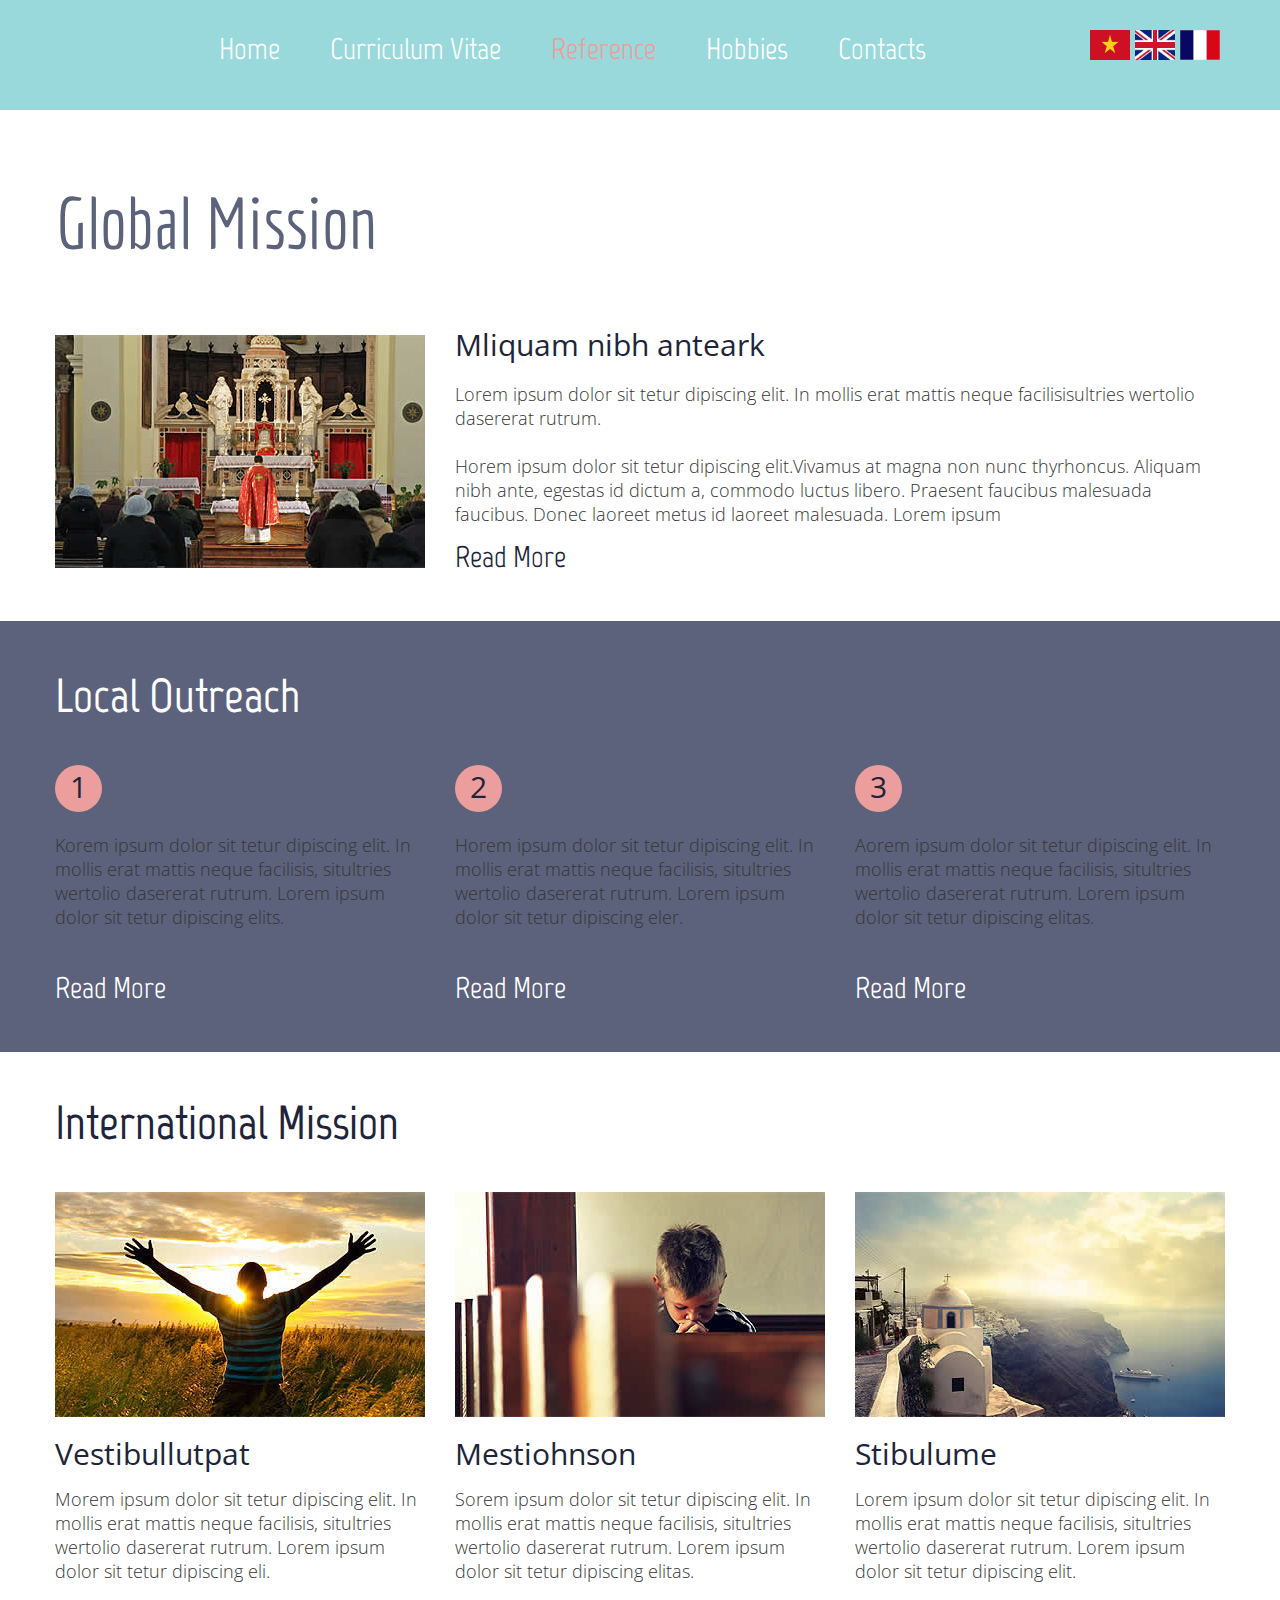
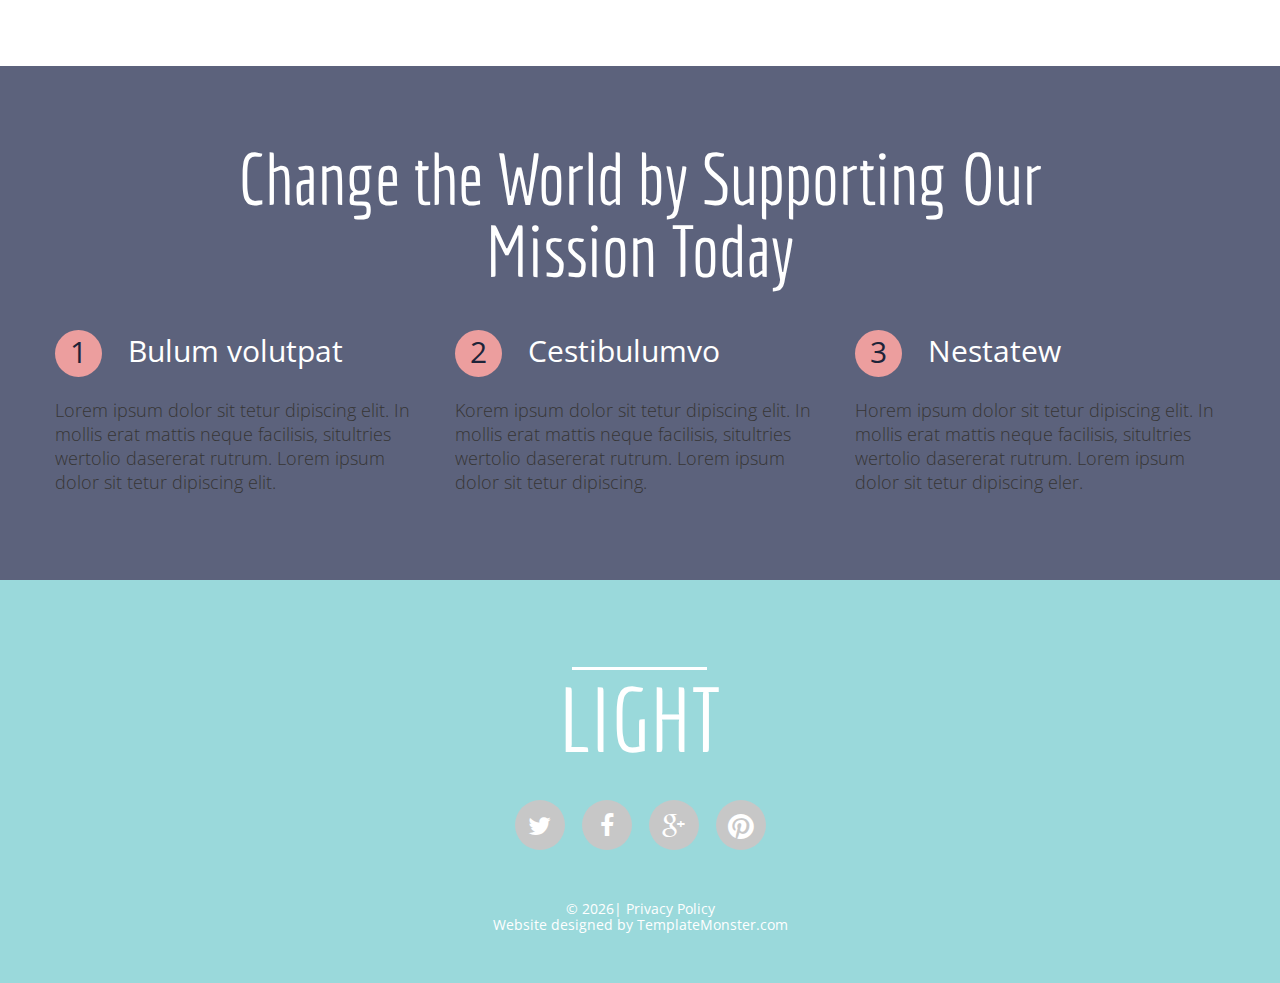
<file: Reference.html>
<!DOCTYPE html>
<html lang="en">
<head>
<title>Mission</title>
<meta charset="utf-8">
<meta name = "format-detection" content = "telephone=no" />
<link rel="icon" href="images/favicon.ico">
<link rel="shortcut icon" href="images/favicon.ico" />
<link rel="stylesheet" href="css/style.css">
<script src="js/jquery.js"></script>
<script src="js/jquery-migrate-1.1.1.js"></script>
<script src="js/jquery.easing.1.3.js"></script>
<script src="js/script.js"></script> 
<script src="js/superfish.js"></script>
<script src="js/jquery.equalheights.js"></script>
<script src="js/jquery.mobilemenu.js"></script>
<script src="js/tmStickUp.js"></script>
<script src="js/jquery.ui.totop.js"></script>

<script>
 $(window).load(function(){
  $().UItoTop({ easingType: 'easeOutQuart' });
  $('#stuck_container').tmStickUp({});  
 }); 
</script>
<!--[if lt IE 8]>
 <div style=' clear: both; text-align:center; position: relative;'>
   <a href="http://windows.microsoft.com/en-US/internet-explorer/products/ie/home?ocid=ie6_countdown_bannercode">
     <img src="http://storage.ie6countdown.com/assets/100/images/banners/warning_bar_0000_us.jpg" border="0" height="42" width="820" alt="You are using an outdated browser. For a faster, safer browsing experience, upgrade for free today." />
   </a>
</div>
<![endif]-->
<!--[if lt IE 9]>
<script src="js/html5shiv.js"></script>
<link rel="stylesheet" media="screen" href="css/ie.css">
<![endif]-->
</head>

<body class="" id="top">
<!--==============================
              header
=================================-->
<header>
<!--<div class="container_12">
    <div class="grid_12">
      <h1 class="logo">
        <a href="index.html">
          LIGHT
          <span>Modern Church</span>
        </a>
      </h1>
    </div>
    <div class="clear"></div>
  </div> -->
  <section id="stuck_container">
  <!--==============================
              Stuck menu
  =================================-->
    <div class="container_12">
        <div class="grid_12">          
          <div class="navigation ">
            <nav>
              <ul class="sf-menu">
               <li><a href="index.html">Home</a></li>
               <li><a href="Curriculum-Vitae.html">Curriculum Vitae</a></li>
               <li class="current"><a href="Reference.html">Reference</a></li>
               <li><a href="Hobbies.html">Hobbies</a></li>
               <li><a href="contacts.html">Contacts</a></li>
               <div style="width:40px;height:30px;float:right;margin:0px 5px 0px 0px;"><img  src="images/fr.GIF" style="width:40px;height:30px;margin:7px 0px 0px 0px;"></div>
               <div style="float:right;margin:0px 5px 0px 0px;"><img  src="images/British.png" style="width:40px;height:30px;margin:7px 0px 0px 0px;"></div>
               <div style="float:right;margin:0px 5px 0px 0px;"><img  src="images/vn.gif" style="width:40px;height:30px;margin:7px 0px 0px 0px;"></div>

             </ul>
            </nav>
            <div class="clear"></div>
          </div>       
         <div class="clear"></div>  
     </div> 
     <div class="clear"></div>
    </div> 
  </section>
</header>
<!--=====================
          Content
======================-->
<section id="content"><div class="ic">More Website Templates @ TemplateMonster.com - September22, 2014!</div>
  <div class="container_12">
    <div class="grid_12">
      <h2>Global Mission</h2>
      <img src="images/page3_img.jpg" alt="" class="img_inner fleft">
      <div class="extra_wrapper">
        <div class="text1 tx__2"><a href="#">Mliquam nibh anteark</a></div>
        <p>Lorem ipsum dolor sit tetur dipiscing elit. In mollis erat mattis neque facilisisultries wertolio dasererat rutrum. </p>
        Horem ipsum dolor sit tetur dipiscing elit.Vivamus at magna non nunc thyrhoncus. Aliquam nibh ante, egestas id dictum a, commodo luctus libero. Praesent faucibus malesuada faucibus. Donec laoreet metus id laoreet malesuada. Lorem ipsum <br>
        <a href="#" class="link-1">Read More</a>
      </div>
    </div>
    <div class="clear"></div>
  </div>
  <article class="block-1 offset__1">
    <div class="container_12">
      <div class="grid_12">
        <h3>Local Outreach</h3>
      </div>    
      <ul class="list-1 lst__1">
        <li class="grid_4">
          <div class="count">1</div> <br>
          Korem ipsum dolor sit tetur dipiscing elit. In mollis erat mattis neque facilisis, situltries wertolio dasererat rutrum. Lorem ipsum dolor sit tetur dipiscing elits.
          <br>
          <a href="#" class="link-1 white">Read More</a>
        </li>
        <li class="grid_4">
          <div class="count">2</div> <br>
          Horem ipsum dolor sit tetur dipiscing elit. In mollis erat mattis neque facilisis, situltries wertolio dasererat rutrum. Lorem ipsum dolor sit tetur dipiscing eler.
          <br>
          <a href="#" class="link-1 white">Read More</a>
        </li>
        <li class="grid_4">
          <div class="count">3</div> <br>
          Aorem ipsum dolor sit tetur dipiscing elit. In mollis erat mattis neque facilisis, situltries wertolio dasererat rutrum. Lorem ipsum dolor sit tetur dipiscing elitas.
          <br>
          <a href="#" class="link-1 white">Read More</a>
        </li>
        <li class="clear"></li>
      </ul>
    </div>
  </article>
  <div class="container_12">
    <div class="grid_12">
      <h3>International Mission</h3>
    </div>
    <div class="grid_4">
      <img src="images/page3_img1.jpg" alt="" class="img_inner offset__1">
      <div class="text1"><a href="#">Vestibullutpat</a></div>
      Morem ipsum dolor sit tetur dipiscing elit. In mollis erat mattis neque facilisis, situltries wertolio dasererat rutrum. Lorem ipsum dolor sit tetur dipiscing eli.
    </div>
    <div class="grid_4">
      <img src="images/page3_img2.jpg" alt="" class="img_inner offset__1">
      <div class="text1"><a href="#">Mestiohnson</a></div>
      Sorem ipsum dolor sit tetur dipiscing elit. In mollis erat mattis neque facilisis, situltries wertolio dasererat rutrum. Lorem ipsum dolor sit tetur dipiscing elitas.
    </div>
    <div class="grid_4">
      <img src="images/page3_img3.jpg" alt="" class="img_inner offset__1">
      <div class="text1"><a href="#">Stibulume</a></div>
      Lorem ipsum dolor sit tetur dipiscing elit. In mollis erat mattis neque facilisis, situltries wertolio dasererat rutrum. Lorem ipsum dolor sit tetur dipiscing elit.
    </div>
    <div class="clear"></div>
  </div>
  <article class="block-1 offset__2">
    <div class="container_12">
      <div class="grid_12">
        <h2>Change the World by Supporting Our <br> Mission Today</h2>
      </div>
      <ul class="list-1 lst__1">
        <li class="grid_4">
          <div class="count">1</div> <div class="text1"><a href="#">Bulum volutpat</a></div>
          Lorem ipsum dolor sit tetur dipiscing elit. In mollis erat mattis neque facilisis, situltries wertolio dasererat rutrum. Lorem ipsum dolor sit tetur dipiscing elit.
        </li>
        <li class="grid_4">
          <div class="count">2</div> <div class="text1"><a href="#">Cestibulumvo</a></div>
          Korem ipsum dolor sit tetur dipiscing elit. In mollis erat mattis neque facilisis, situltries wertolio dasererat rutrum. Lorem ipsum dolor sit tetur dipiscing.
        </li>
        <li class="grid_4">
          <div class="count">3</div> <div class="text1"><a href="#">Nestatew</a></div>
          Horem ipsum dolor sit tetur dipiscing elit. In mollis erat mattis neque facilisis, situltries wertolio dasererat rutrum. Lorem ipsum dolor sit tetur dipiscing eler.
        </li>
        <li class="clear"></li>
      </ul>
    </div>
  </article>
</section>
<!--==============================
              footer
=================================-->
<footer id="footer">
  <div class="container_12">
    <div class="grid_12"> 
      <h1 class="logo">
        <a href="index.html">
          LIGHT
        </a>
      </h1>
      <div class="socials">
        <a href="#" class="fa fa-twitter"></a>
        <a href="#" class="fa fa-facebook"></a>
        <a href="#" class="fa fa-google-plus"></a>
        <a href="#" class="fa fa-pinterest"></a>
      </div>
      <div class="sub-copy">&copy; <span id="copyright-year"></span>| <a href="#">Privacy Policy</a> <br> Website designed by <a href="http://www.templatemonster.com/" rel="nofollow">TemplateMonster.com</a></div>
    </div>
    <div class="clear"></div>
  </div>  
</footer>
<a href="#" id="toTop" class="fa fa-angle-up"></a>
</body>
</html>
</file>
<file: css/ie.css>
/*.block1_count {
	behavior: url(js/PIE.htc);
	position: relative;
}*/

body {
	min-width: 1120px;
}

#form .invalid .error-message, 
#form .empty .empty-message {
	display: block;

}

#form .error-message, 
#form .empty-message {
	display: none;
}

.support:hover img  {
	filter:progid:DXImageTransform.Microsoft.Alpha(opacity=40);
}

#owl .owl-next:hover,
#owl .owl-prev:hover,
.camera_prev:hover,
.camera_next:hover  {
	filter:progid:DXImageTransform.Microsoft.Alpha(opacity=50);
}


#contact-form .contact-form-loader  {
	display: none;
}

#contact-form.loading .contact-form-loader  {
	display: block;
}
</file>
<file: css/contact-form.css>
/* Contact Form variables
========================================================*/
/* Contact Form Basic Styles 
========================================================*/
#contact-form {
  position: relative;
  padding-top: 26px;
}
#contact-form .link-1 + .link-1 {
  margin-left: 17px;
}
#contact-form .ta__right {
  padding-top: 2px;
}
#contact-form label {
  display: block;
  float: left;
  position: relative;
  display: inline-block;
  padding-right: 37px;
  width: 100%;
  -webkit-box-sizing: border-box;
  -moz-box-sizing: border-box;
  box-sizing: border-box;
  min-height: 74px;
}
#contact-form label.message {
  margin-left: 0;
  width: 100%;
  position: relative;
  top: -2px;
  padding-right: 0;
}
#contact-form fieldset {
  border: none;
}
/* Contact Form Placeholder Styles 
========================================================*/
#contact-form ._placeholder {
  width: 100% !important;
  position: absolute;
  left: 0;
  top: 0;
  display: block;
  font-weight: normal;
  line-height: 24px;
  font-size: 18px;
  font-family: 'Open Sans', sans-serif;
  padding: 6px 20px 5px;
  -webkit-box-sizing: border-box;
  -moz-box-sizing: border-box;
  box-sizing: border-box;
  border-radius: 4px;
  cursor: text;
  color: #363535;
}
#contact-form ._placeholder.focused {
  opacity: 0.4;
  filter: alpha(opacity=40);
  -webkit-box-shadow: 0px 0px 7px 0px rgba(237, 44, 53, 0.7);
  box-shadow: 0px 0px 7px 0px rgba(237, 44, 53, 0.7);
}
#contact-form ._placeholder.hidden {
  display: none;
}
#contact-form .file ._placeholder {
  display: none;
}
/* Contact Form Input 
========================================================*/
#contact-form input[type='text'] {
  width: 100%;
  border-radius: 4px;
  line-height: 24px;
  font-size: 18px;
  font-family: 'Open Sans', sans-serif;
  padding: 6px 20px 5px;
  outline: none;
  color: #363535;
  height: 40px;
  border: 0;
  -webkit-box-sizing: border-box;
  -moz-box-sizing: border-box;
  box-sizing: border-box;
  margin: 0;
  background-color: #c9cbd4;
}
/* Contact Form File Input 
========================================================*/
#contact-form .input-group {
  position: relative;
  display: table;
  border-collapse: separate;
  -webkit-box-sizing: border-box;
  -moz-box-sizing: border-box;
  box-sizing: border-box;
}
#contact-form input.form-control[disabled] {
  cursor: not-allowed;
  background-color: #eeeeee;
  opacity: 1;
}
#contact-form input.form-control {
  position: relative;
  z-index: 2;
  float: left;
  width: 100%;
  margin-bottom: 0;
  padding: 6px 12px;
  -webkit-box-shadow: inset 0 1px 1px rgba(0, 0, 0, 0.075);
  box-shadow: inset 0 1px 1px rgba(0, 0, 0, 0.075);
  -webkit-transition: border-color ease-in-out 0.15s, box-shadow ease-in-out 0.15s;
  -moz-transition: border-color ease-in-out 0.15s, box-shadow ease-in-out 0.15s;
  transition: border-color ease-in-out 0.15s, box-shadow ease-in-out 0.15s;
}
#contact-form .input-group-btn:first-child > .btn {
  border-bottom-right-radius: 0;
  border-top-right-radius: 0;
  margin: 0 -1px 0 0;
}
#contact-form .input-group .form-control:last-child {
  border-bottom-left-radius: 0;
  border-top-left-radius: 0;
}
#contact-form .input-group-btn:last-child > .btn {
  border-bottom-left-radius: 0;
  border-top-left-radius: 0;
}
#contact-form .input-group .form-control:first-child {
  border-bottom-right-radius: 0;
  border-top-right-radius: 0;
}
#contact-form input.form-control,
#contact-form .input-group-btn {
  display: table-cell;
  border-collapse: separate;
  float: none !important;
}
#contact-form .input-group-btn label {
  width: auto;
  margin-left: -1px;
}
#contact-form .input-group-btn {
  position: relative;
  font-size: 0;
  white-space: nowrap;
  width: 1%;
  vertical-align: middle;
}
#contact-form .btn-default {
  color: #333333;
  background-color: #ffffff;
  border-color: #cccccc;
}
#contact-form .btn-default:hover {
  color: #333333;
  background-color: #ebebeb;
  border-color: #adadad;
}
#contact-form .btn-default:active,
#contact-form .btn-default:focus {
  outline-offset: -2px;
  outline: none;
  -webkit-box-shadow: inset 0 3px 5px rgba(0, 0, 0, 0.125);
  box-shadow: inset 0 3px 5px rgba(0, 0, 0, 0.125);
}
/* Contact Form Textarea 
========================================================*/
#contact-form textarea {
  width: 100%;
  line-height: 24px;
  font-size: 18px;
  font-family: 'Open Sans', sans-serif;
  padding: 6px 20px 5px;
  outline: none;
  border: 1px solid #000;
  border: 0;
  -webkit-box-sizing: border-box;
  -moz-box-sizing: border-box;
  box-sizing: border-box;
  resize: none;
  color: #363535;
  height: 202px;
  background-color: #c9cbd4;
}
/* Contact Form Error messages
========================================================*/
#contact-form .empty-message,
#contact-form .error-message {
  position: absolute;
  right: 40px;
  top: 5px;
  color: red;
  height: 0;
  overflow: hidden;
  font-size: 11px;
  -webkit-transition: 0.3s ease-in height;
  transition: 0.3s ease-in height;
  z-index: 99;
}
#contact-form .invalid .error-message,
#contact-form .empty .empty-message {
  height: 20px;
}
/* Contact Form Processing Box
========================================================*/
#contact-form .contact-form-loader {
  position: absolute;
  z-index: -1;
  width: 100%;
  height: 100%;
  overflow: hidden;
  top: 0;
  left: 0;
  right: 0;
  bottom: 0;
  background: rgba(255, 255, 255, 0.9);
  background-image: url('../images/form-loader.gif');
  background-repeat: no-repeat;
  background-position: 50% 50%;
  opacity: 0;
}
#contact-form.processing .contact-form-loader {
  opacity: 1;
  z-index: 99;
  -webkit-transition: all 0.3s ease-in;
  transition: all 0.3s ease-in;
}
/* Contact Form Modal 
========================================================*/
.modal-open {
  overflow: hidden;
}
#contact-form .modal {
  display: none;
  overflow: auto;
  overflow-y: scroll;
  position: fixed;
  top: 0;
  right: 0;
  bottom: 0;
  left: 0;
  z-index: 1050;
  -webkit-overflow-scrolling: touch;
  outline: 0;
  font-family: 'Open Sans', sans-serif;
  font-size: 13px;
}
#contact-form .modal h4 {
  font-size: 24px;
  color: #1e2439;
  text-transform: none;
  padding: 0;
  margin: 0;
}
.modal.fade .modal-dialog {
  -webkit-transform: translate(0, -25%);
  -ms-transform: translate(0, -25%);
  transform: translate(0, -25%);
  -webkit-transition: -webkit-transform 0.3s ease-out;
  -moz-transition: -moz-transform 0.3s ease-out;
  -o-transition: -o-transform 0.3s ease-out;
  transition: transform 0.3s ease-out;
}
.modal.in .modal-dialog {
  -webkit-transform: translate(0, 0);
  -ms-transform: translate(0, 0);
  transform: translate(0, 0);
}
.modal-content {
  position: relative;
  background-color: #ffffff;
  border: 1px solid #999999;
  border: 1px solid rgba(0, 0, 0, 0.2);
  border-radius: 6px;
  -webkit-box-shadow: 0 3px 9px rgba(0, 0, 0, 0.5);
  box-shadow: 0 3px 9px rgba(0, 0, 0, 0.5);
  background-clip: padding-box;
  outline: none;
}
.modal-backdrop {
  position: fixed;
  top: 0;
  right: 0;
  bottom: 0;
  left: 0;
  z-index: 1040;
  background-color: #000000;
}
.modal-backdrop.fade {
  opacity: 0;
  filter: alpha(opacity=0);
}
.modal-backdrop.in {
  opacity: 0.5;
  filter: alpha(opacity=50);
}
.modal-header {
  padding: 15px;
  border-bottom: 1px solid #e5e5e5;
  min-height: 16.42857143px;
}
.modal-header .close {
  margin-top: -2px;
  position: relative;
  z-index: 10;
}
.modal-title {
  margin: 0;
  line-height: 1.42857143;
}
.modal-body {
  position: relative;
  padding: 20px;
}
.modal-dialog {
  width: 600px;
  margin: 10px auto;
}
@media only screen and (max-width: 768px) {
  .modal-dialog {
    position: relative;
    width: auto;
    margin: 10px;
  }
}
/* Contact Form Close icon 
========================================================*/
.close {
  float: right;
  font-size: 21px;
  font-weight: bold;
  line-height: 1;
  color: #000000;
  text-shadow: 0 1px 0 #ffffff;
  opacity: 0.2;
  filter: alpha(opacity=20);
}
.close:hover,
.close:focus {
  color: #000000;
  text-decoration: none;
  cursor: pointer;
  opacity: 0.5;
  filter: alpha(opacity=50);
}
button.close {
  padding: 0;
  cursor: pointer;
  background: transparent;
  border: 0;
  -webkit-appearance: none;
}
@media only screen and (max-width: 1199px) {
  #contact-form {
    padding-right: 0;
  }
  #contact-form label {
    width: 100%;
    margin: 0 !important;
    clear: left;
  }
}
</file>
<file: css/style.css>
@import '../css/grid.css';
@import '../css/font-awesome.css';
@import url(//fonts.googleapis.com/css?family=Open+Sans:400);
@import url(//fonts.googleapis.com/css?family=Open+Sans:700);
@import url(//fonts.googleapis.com/css?family=Open+Sans:300);
@import url(//fonts.googleapis.com/css?family=Open+Sans:300italic);
@import url(//fonts.googleapis.com/css?family=Economica);
@import url(//fonts.googleapis.com/css?family=Marvel:400);
@import url(//fonts.googleapis.com/css?family=Marvel:700);
.navigation {
  z-index: 999;
  position: relative;
  padding: 5px 0 0;
  font-family: 'Marvel', sans-serif;
  font-weight: normal;
}
.navigation .sf-menu {
  z-index: 990;
  text-align: center;
  position: relative;
}
.navigation nav {
  position: relative;
  padding: 0;
}
.select-menu {
  display: none !important;
}
.sf-menu ul {
  position: absolute;
  top: -999px;
  display: none;
}
.sf-menu > li > ul > li {
  float: none;
  position: static;
}
.sf-menu > li {
  float: none;
  display: inline-block;
  font-weight: 300;
  position: relative;
  font-size: 30px;
  line-height: 52px;
}
.sf-menu > li + li {
  margin-left: 46px;
}
.sf-menu > li + li:after {
  content: '';
  background-color: #9ad9db;
  height: 5px;
  width: 1px;
  height: 41px;
  position: absolute;
  left: -25px;
  top: 6px;
}
.sf-menu > li > a {
  position: relative;
  color: #ffffff;
  text-align: center;
}
.sf-menu > li > a.sf-with-ul:after {
  content: '';
  position: absolute;
  width: 5px;
  bottom: 15px;
  left: 50%;
  bottom: -5px;
  pointer-events: none;
  z-index: 999;
  width: 0;
  height: 0;
  border-style: solid;
  border-width: 3px 3px 0 3px;
  border-color: #fff transparent transparent transparent;
}
.sf-menu > li.sfHover > a,
.sf-menu > li.current > a,
.sf-menu > li > a:hover {
  color: #ec9e9e;
}
#stuck_container {
  -webkit-transition: all 0.4s ease;
  -moz-transition: all 0.4s ease;
  -ms-transition: all 0.4s ease;
  -o-transition: all 0.4s ease;
  transition: all 0.4s ease;
  z-index: 998 !important;
  padding-bottom: 7px;
}
#stuck_container .isStuck {
  -webkit-transition: all 0.2s ease;
  -moz-transition: all 0.2s ease;
  -ms-transition: all 0.2s ease;
  -o-transition: all 0.2s ease;
  transition: all 0.2s ease;
}
#stuck_container .isStuck .menuBox {
  margin: 0;
  -webkit-transition: 0.4s ease;
  transition: 0.4s ease;
}
@media only screen and (min-width: 979px) {
  .isStuck {
    background-color: #000;
    box-shadow: 0 5px 5px rgba(0, 0, 0, 0.15);
  }
}
@media only screen and (max-width: 979px) {
  #stuck_container {
    position: relative !important;
    box-shadow: none;
  }
  .pseudoStickyBlock {
    height: 0 !important;
  }
}
html {
  width: 100%;
}
a[href^="tel:"] {
  color: inherit;
  text-decoration: none;
}
sss * {
  -webkit-text-size-adjust: none;
}
body {
  position: relative;
  background: #9ad9db;
  color: #363535;
  font: 300 18px/24px 'Open Sans', sans-serif;
}
.ic {
  border:0;
  float:right;
  background:#fff;
  color:#f00;
  width:50%;
  line-height:10px;
  font-size:10px;
  margin:-220% 0 0 0;
  overflow:hidden;
  padding:0
}
strong {
  font-weight: 700;
}
address {
  font-style: normal;
}
p {
  margin-bottom: 24px;
}
input,
textarea {
  border-radius: 0 !important;
  outline: none !important;
  -webkit-appearance: none;
}
img {
  max-width: 100%;
}
/****Heads****/
h1,
h2,
h3,
h4,
h5,
h6 {
  font-weight: 400;
  color: #5c627c;
  font-family: 'Economica', sans-serif;
}
h2 {
  font-size: 72px;
  line-height: 52px;
  padding-top: 86px;
  margin-bottom: 71px;
}
h3 {
  font: bold 48px/52px 'Marvel', sans-serif;
  color: #1e2439;
  padding-top: 44px;
  margin-bottom: 28px;
}
/****Lists****/
ul {
  padding: 0;
  margin: 0;
  list-style: none;
}
.list-1 li {
  padding-top: 16px;
}
.list-1 li .count {
  background-color: #ec9e9e;
  color: #1e2439;
  display: inline-block;
  width: 47px;
  height: 47px;
  border-radius: 500px;
  font-weight: normal;
  font-size: 30px;
  line-height: 43px;
  text-align: center;
  margin-bottom: 21px;
}
.list-1 li + li {
  margin-top: 43px;
}
.list-1.lst__1 li + li {
  margin-top: 0;
}
.list-2 {
  padding-top: 13px;
}
.list-2 li {
  padding-left: 42px;
  color: #ec9e9e;
  position: relative;
}
.list-2 li:after {
  background-color: #ffffff;
  content: '';
  width: 12px;
  height: 12px;
  border-radius: 500px;
  background-color: #e7e8eb;
  left: 1px;
  top: 8px;
  position: absolute;
}
.list-2 li + li {
  margin-top: 6px;
}
/****Links****/
a {
  text-decoration: none;
  color: inherit;
  outline: none;
  -webkit-transition: 0.5s ease;
  transition: 0.5s ease;
}
a:hover {
  color: #ec9e9e;
}
.link-1 {
  display: inline-block;
  color: #1e2439;
  font: 30px/52px 'Marvel', sans-serif;
  margin-top: 5px;
}
.link-1:hover {
  color: #ec9e9e;
}
.link-1.white {
  margin-top: 33px;
}
.link-1.white:hover {
  color: #ec9e9e;
}
/****classes****/
.mb0 {
  margin-bottom: 0px !important;
}
.m0 {
  margin: 0 !important;
}
.pad0 {
  padding: 0 !important;
}
.img_inner {
  max-width: 100%;
  -webkit-box-sizing: border-box;
  -moz-box-sizing: border-box;
  box-sizing: border-box;
  margin-bottom: 39px;
  margin-top: 16px;
  border-radius: 0 !important;
}
.img_inner.offset__1 {
  margin-bottom: 11px;
}
.img_inner.offset__1 + .text1 {
  padding-bottom: 2px;
}
.img_inner.offset__2 {
  margin-top: 13px !important;
  margin-bottom: 21px !important;
}
.img_inner.fleft {
  float: left;
  width: auto !important;
  margin-right: 30px;
  margin-bottom: 0px;
}
.img_inner.fleft.noresize {
  margin-right: 20px;
  margin-top: 4px;
}
.img_inner.img_fright {
  position: relative;
  top: 7px;
  float: right;
  margin-left: 20px;
  margin-bottom: 40px;
}
.oh {
  overflow: hidden;
}
.fwn {
  font-weight: normal;
}
.fright {
  float: right !important;
}
.upp {
  text-transform: uppercase;
}
.alright {
  text-align: right;
}
.ta__center {
  text-align: center;
}
.ta__left {
  text-align: left;
}
.td__underline {
  text-decoration: underline;
}
.ta__right {
  text-align: right;
}
.fw_med {
  font-weight: 500;
}
.wrapper,
.extra_wrapper {
  overflow: hidden;
}
.clear {
  float: none !important;
  clear: both;
}
.oh {
  overflow: hidden;
}
.nowrap {
  white-space: nowrap;
}
.rel {
  position: relative;
}
/*header*/
header {
  color: #ffffff;
  display: block;
  position: relative;
  z-index: 999;
  padding: 18px 0 28px;
}
header .rel {
  z-index: 999;
}
h1 {
  text-align: center;
  position: relative;
  text-transform: uppercase;
  color: #ffffff;
  z-index: 999;
  font-size: 90px;
  line-height: 52px;
  margin-bottom: 8px;
  padding: 26px 0 45px;
  letter-spacing: normal;
}
h1 a {
  -webkit-transition: 0s ease;
  transition: 0s ease;
}
h1 a:hover {
  color: #ffffff;
}
h1 span {
  padding-top: 24px;
  text-transform: none;
  display: block;
  font-size: 48px;
}
h1:after {
  position: absolute;
  content: '';
  background-color: #ffffff;
  width: 135px;
  height: 3px;
  top: 0;
  left: 50%;
  margin-left: -68px;
}
/****Content****/
#content {
  background-color: #ffffff;
}
/****Non suppage set****/
.page1 header {
  padding-bottom: 27px;
}
/****Blocks****/
.banner {
  margin-top: -106px;
  margin-bottom: 86px;
  text-align: center;
  background-color: #c7c7c7;
}
.banner .banner_title {
  display: block;
  font: 48px/52px 'Marvel', sans-serif;
  color: #ffffff;
  background-color: #ec9e9e;
  padding: 39px 0 75px;
  position: relative;
}
.banner .banner_title:after {
  position: absolute;
  content: '';
  background-color: #ffffff;
  width: 135px;
  height: 3px;
  bottom: 55px;
  left: 50%;
  margin-left: -68px;
}
.banner a.banner_title:hover {
  background-color: #1e2439;
}
.banner img {
  padding: 77px 0;
}
.block-1 {
  background-color: #5c627c;
  padding-bottom: 85px;
  margin-bottom: 57px;
}
.block-1.white {
  padding-top: 33px;
}
.block-1.white h3 {
  margin-bottom: 5px;
}
.block-1.offset__1 {
  margin-top: 38px;
  padding-bottom: 22px;
  margin-bottom: 0;
}
.block-1.offset__2 {
  margin-top: 83px;
  padding-bottom: 22px;
  margin-bottom: 0;
  padding-bottom: 70px;
}
.block-1.offset__2 h2 {
  line-height: 72px;
  padding-top: 76px;
  margin-bottom: 0;
  padding-bottom: 28px;
}
.block-1.offset__2 .list-1 .count {
  float: left;
  display: block;
  margin-right: 26px;
  position: relative;
}
.block-1.offset__2 .text1 {
  margin-bottom: 16px;
  color: #ffffff;
  top: -5px;
  position: relative;
}
.block-1.contacts {
  padding-bottom: 54px;
  margin-bottom: 0;
}
.block-1 img {
  float: left;
  border-radius: 500px;
  margin-right: 18px;
  margin-top: 16px;
}
.block-1 .block-1_title {
  color: #ffffff;
  font-size: 30px;
  line-height: 52px;
  font-weight: normal;
  margin-bottom: 11px;
}
.block-1 h2 {
  color: #ffffff;
  text-align: center;
  padding: 88px 0 72px;
}
.block-1 h3 {
  padding-top: 48px;
  margin-bottom: 28px;
  color: #ffffff;
}
.block-2 {
  padding-top: 20px;
  padding-bottom: 30px;
}
.block-2 img {
  margin-bottom: 6px;
}
.block-3 {
  margin-bottom: 67px;
}
.block-4 {
  margin-bottom: 86px;
  background-color: #5c627c;
  color: #ffffff;
  padding: 78px 310px 81px 28px;
  margin-top: 16px;
  position: relative;
}
.block-4 .block-4_title {
  margin-bottom: 15px;
  font: bold 48px/52px 'Marvel', sans-serif;
}
.block-4 a {
  position: absolute;
  right: 0;
  top: 0;
  bottom: 0;
  width: 226px;
  font-size: 36px;
  line-height: 52px;
  font-weight: normal;
  background-color: #ec9e9e;
  text-align: center;
  padding-top: 96px;
}
.block-4 a:hover {
  background-color: #1e2439;
}
.block-4 a:before {
  position: absolute;
  width: 0;
  height: 0;
  border-style: solid;
  border-width: 14px 0 14px 23px;
  border-color: transparent transparent transparent #5c627c;
  left: 0;
  top: 50%;
  margin-top: -14px;
  content: '';
}
.banner-1 {
  margin-top: 16px;
  background-color: #ec9e9e;
  text-align: center;
  margin-bottom: 85px;
}
.banner-1 .banner-1_bot {
  padding: 38px 12px 52px;
}
.banner-1 .banner-1_bot .text1:after {
  left: 50%;
  margin-left: -67px;
}
.banner-2 {
  margin-top: 57px;
  background-color: #ec9e9e;
  color: #ffffff;
}
.banner-2 .banner-2_bot {
  padding: 14px 28px 28px;
}
.banner-2 .banner-2_title {
  font-size: 36px;
  line-height: 52px;
  font-weight: normal;
  margin-bottom: 4px;
}
.banner-2 img {
  border-radius: 0 !important;
  margin: 0 !important;
  float: none !important;
}
.contacts {
  padding-top: 6px;
  margin-top: 52px;
}
/****Gallery****/
/****Separators****/
.sep-1 {
  height: 51px;
}
/****Text styles****/
.text1 {
  color: #1e2439;
  font-size: 30px;
  line-height: 52px;
  font-weight: normal;
  margin-bottom: 5px;
}
.text1.tx__1 {
  position: relative;
  padding-bottom: 15px;
  margin-bottom: 21px;
}
.text1.tx__1:after {
  position: absolute;
  content: '';
  background-color: #5c627c;
  width: 135px;
  height: 3px;
  bottom: 0;
  left: 0;
}
.text1.tx__2 {
  margin-bottom: 11px;
}
.color1 {
  color: #ec9e9e;
}
.color1 a:hover,
a.color1:hover {
  color: #1e2439;
}
.color2 {
  color: #1e2439;
}
.white {
  color: #ffffff;
}
/****Map****/
.map {
  overflow: hidden;
  padding-top: 14px;
}
.map figure {
  position: relative;
  display: block;
  width: 100%;
  -webkit-box-sizing: border-box;
  -moz-box-sizing: border-box;
  box-sizing: border-box;
  margin-bottom: 45px;
}
.map figure iframe {
  width: 100%;
  height: 399px;
  max-width: 100%;
}
.address1 {
  display: block;
  float: left;
}
.address1 + .address1 {
  margin-left: 70px;
}
.address1 dt {
  margin-bottom: 13px;
}
.address1 dd span {
  min-width: 144px;
  display: inline-block;
  text-align: left;
}
.address1 dd span.col1 {
  min-width: 0;
}
/**Footer**/
#footer {
  text-align: center;
  color: #ffffff;
  padding: 87px 0 50px;
  font-size: 14px;
  line-height: 16px;
  font-weight: normal;
}
#footer h1 {
  padding-bottom: 47px;
}
#footer .footer_phone {
  font-size: 24px;
}
#footer .sub-copy {
  padding-top: 51px;
}
#footer .sub-copy a:hover {
  color: #ec9e9e;
}
#footer .socials {
  font-size: 0;
  line-height: 0;
}
#footer .socials .fa {
  display: inline-block;
  width: 50px;
  height: 50px;
  border-radius: 500px;
  font-size: 25px;
  line-height: 54px;
  background-color: #c7c7c7;
}
#footer .socials .fa + .fa {
  margin-left: 17px;
}
#footer .socials .fa:hover {
  color: #ffffff;
  background-color: #ec9e9e;
}
#footer .socials .fa.fa-pinterest {
  font-size: 30px;
}
#toTop {
  display: none;
  text-decoration: none;
  position: fixed;
  bottom: 40px;
  left: 51%;
  margin-left: 640px;
  overflow: hidden;
  border: none;
  color: #ffffff;
  width: 74px;
  height: 86px;
  font-size: 72px;
  line-height: 86px;
  text-align: center;
  z-index: 20;
  -webkit-transition: background 0.5s ease;
  transition: background 0.5s ease;
  background-color: #ec9e9e;
}
#toTop:hover {
  outline: none;
  background-color: #000000;
}
</file>
